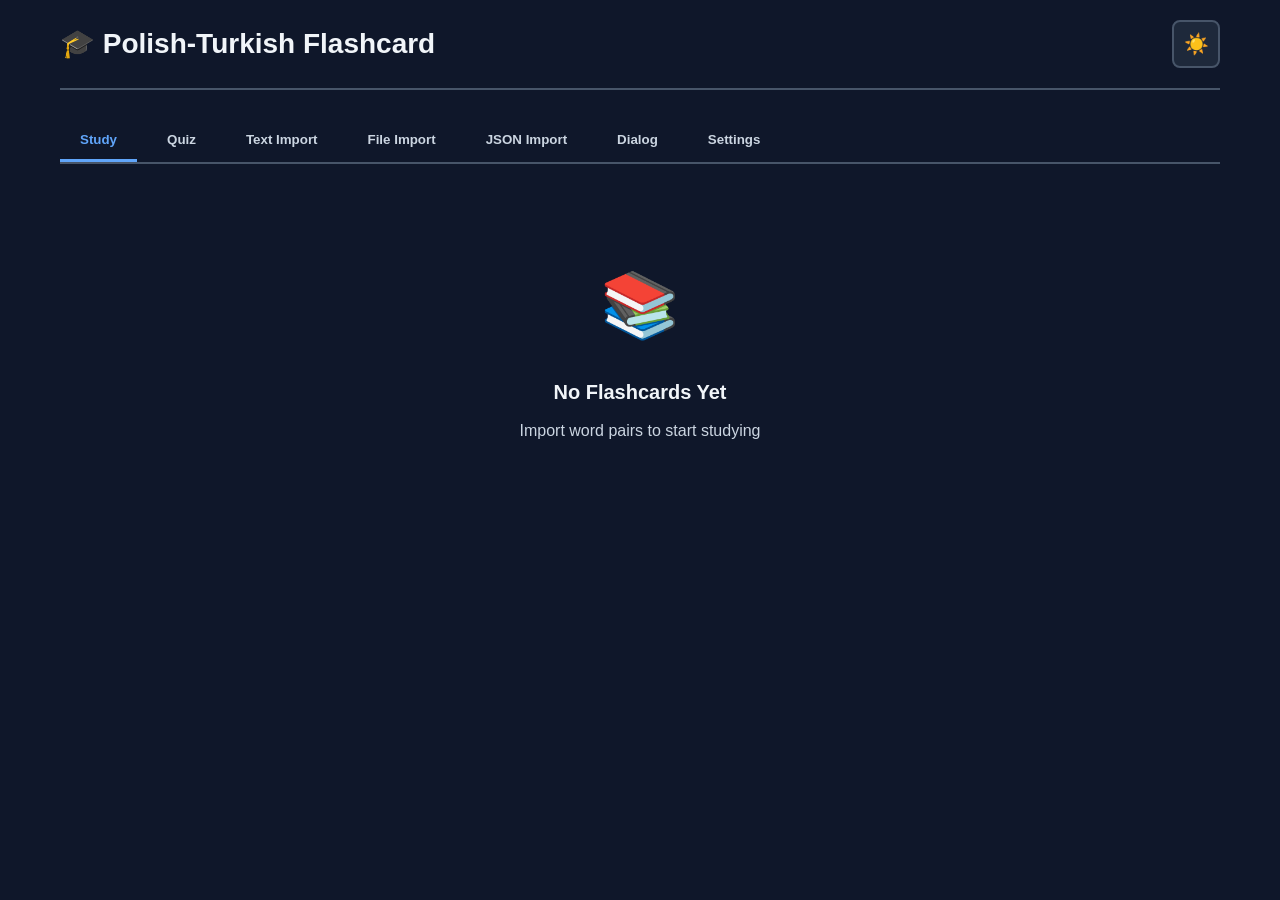
<file: index.html>
<!DOCTYPE html>
<html lang="en">
<head>
    <meta charset="UTF-8">
    <meta name="viewport" content="width=device-width, initial-scale=1.0">
    <title>Polish-Turkish Flashcard Learner</title>
    <link rel="stylesheet" href="styles.css">
</head>
<body>
    <div class="container">
        <header>
            <h1>🎓 Polish-Turkish Flashcard</h1>
            <button class="theme-btn" id="themeBtn" title="Toggle dark mode">🌙</button>
        </header>

        <div class="tabs">
            <button class="tab-btn active" data-tab="study">Study</button>
            <button class="tab-btn" data-tab="quiz">Quiz</button>
            <button class="tab-btn" data-tab="import-text">Text Import</button>
            <button class="tab-btn" data-tab="import-excel">File Import</button>
            <button class="tab-btn" data-tab="import-quiz-json">JSON Import</button>

            <button class="tab-btn" data-tab="dialog">Dialog</button>
            <button class="tab-btn" data-tab="settings">Settings</button>
        </div>

        <!-- STUDY TAB -->
        <div id="study" class="tab-content active">
            <div id="emptyStudy" class="empty-state">
                <div class="empty-state-icon">📚</div>
                <h3>No Flashcards Yet</h3>
                <p>Import word pairs to start studying</p>
            </div>

            <div id="studyContent" style="display: none;">
                <details class="collapsible-section">
                <summary class="collapsible-summary">🔍 Filters</summary>
                <div class="filter-bar flex flex-wrap gap-15 items-center flex-row">
                    <div class="flex gap-8">
                        <label><input type="checkbox" id="chkEasy" checked> Easy</label>
                        <label><input type="checkbox" id="chkMedium" checked> Medium</label>
                        <label><input type="checkbox" id="chkHard" checked> Hard</label>
                        <label><input type="checkbox" id="chkUnmarked" checked> Unmarked</label>
                    </div>
                    <div class="flex gap-8 items-center flex-wrap">
                        <label for="filterDateFromPicker">From:</label>
                        <input type="date" id="filterDateFromPicker" class="p-4 border rounded-4" style="cursor: pointer;">
                        <label for="filterDateToPicker">To:</label>
                        <input type="date" id="filterDateToPicker" class="p-4 border rounded-4" style="cursor: pointer;">
                        <label style="margin:0;"><input type="checkbox" id="filterNoDateOnly"> No date only</label>
                        <label style="margin:0;"><input type="checkbox" id="filterNoGroupOnly"> No group only</label>
                    </div>
                    <div class="flex gap-8 items-center">
                        <label style="margin:0;">Group:</label>
                        <details class="group-multiselect" id="filterGroupDetails">
                            <summary id="filterGroupSummary">-- All --</summary>
                            <div class="group-multiselect-list" id="filterGroupList"></div>
                        </details>
                    </div>
                    <button class="button btn-secondary" onclick="app.resetFilters()">Reset All</button>
                </div>
                </details>

                <details class="collapsible-section" open>
                <summary class="collapsible-summary">🃏 Flashcards</summary>
                <div class="stats">
                    <div>
                        <strong id="cardCounter">Card 0 / 0</strong>
                        <div class="progress-bar">
                            <div class="progress-fill" id="progressFill"></div>
                        </div>
                    </div>
                    <button class="button btn-primary" id="directionBtn">Polish → Turkish</button>
                </div>

                <div class="flashcard" id="flashcard">
                    <div class="card-label" id="cardLabel">Front</div>
                    <div class="card-text" id="cardText">Click to start</div>
                </div>

                <div class="controls">
                    <button class="button btn-danger" onclick="app.markDifficulty('hard')">Hard ❌</button>
                    <button class="button btn-warning" onclick="app.markDifficulty('medium')">Medium ⚠️</button>
                    <button class="button btn-success" onclick="app.markDifficulty('easy')">Easy ✅</button>
                </div>

                <div class="controls">
                    <button class="button btn-secondary" onclick="app.prevCard()">← Previous</button>
                    <button class="button btn-primary" onclick="app.flipCard()">Flip Card</button>
                    <button class="button btn-secondary" onclick="app.nextCard()">Next →</button>
                </div>

                <div class="button-group">
                    <button class="button btn-secondary" onclick="app.shuffle()">🔀 Shuffle</button>
                    <button class="button btn-secondary" onclick="app.resetProgress()">↻ Reset</button>
                    <button class="button btn-warning" id="flashcardMarkBtn" onclick="app.toggleMark(app.filtered[app.index]); app.updateCardDisplay();">🏷️ Mark</button>
                    <button class="button btn-danger" onclick="app.clearAll()">🗑️ Clear</button>
                </div>

                <div class="flex gap-8 items-center mt-8">
                    <label style="font-weight:normal; margin:0;"><input type="checkbox" id="autoSpeak"> Auto-speak on flip</label>
                    <button class="button btn-secondary" id="speakBtn" style="padding:6px 14px; font-size:18px;" title="Speak current word">🔊</button>
                </div>
                </details>

                <!-- LEITNER SUBSECTION -->
                <details class="collapsible-section">
                <summary class="collapsible-summary">📦 Leitner Session</summary>
                <div class="section mt-8" id="leitnerSetup">
                    <h3 class="mb-12">📦 Leitner Session</h3>
                    <p class="text-sm text-light mb-12" id="leitnerDueCount">0 cards due today</p>
                    <div class="flex gap-8 items-center mb-12">
                        <label style="margin:0; font-weight:600;">Direction:</label>
                        <select id="leitnerDirection" class="p-4 border rounded-4" style="width:auto; margin:0;">
                            <option value="pol-tur">Polish → Turkish</option>
                            <option value="tur-pol">Turkish → Polish</option>
                        </select>
                        <label style="margin:0;"><input type="checkbox" id="leitnerRandomize" checked> Randomize</label>
                    </div>
                    <button class="button btn-primary" onclick="app.leitner.startSession()">Start Leitner Session</button>
                </div>
                </details>
            </div>

            <!-- LEITNER SESSION -->
            <div id="leitnerSession" style="display:none;">
                <div class="stats">
                    <div>
                        <strong id="leitnerCardCounter">Card 1 / 0</strong>
                        <div class="progress-bar"><div class="progress-fill" id="leitnerProgressFill"></div></div>
                    </div>
                    <span id="leitnerBoxBadge" class="leitner-box-badge">📦 Box 1</span>
                </div>

                <div class="flashcard" id="leitnerCard">
                    <div class="card-label" id="leitnerCardLabel">Front</div>
                    <div class="card-text" id="leitnerCardText"></div>
                </div>

                <div class="controls">
                    <button class="button btn-primary" id="leitnerFlipBtn" onclick="app.leitner.flip()">Flip Card</button>
                </div>

                <div class="controls" id="leitnerAnswerBtns" style="display:none;">
                    <button class="button btn-success" onclick="app.leitner.answer(true)">✓ Correct</button>
                    <button class="button btn-danger" onclick="app.leitner.answer(false)">✗ Wrong</button>
                </div>

                <div class="button-group">
                    <button class="button btn-warning" id="leitnerMarkBtn" onclick="app.toggleMark(app.leitner._session.cards[app.leitner._session.index]); app.leitner._renderCard();">🏷️ Mark</button>
                    <button class="button btn-secondary" onclick="app.leitner.endSession()">End Session</button>
                </div>
            </div>

            <!-- LEITNER SESSION COMPLETE -->
            <div id="leitnerComplete" style="display:none;" class="section">
                <h2>Session Complete! 🎉</h2>
                <p class="mt-8">✓ <span id="leitnerMovedUp">0</span> cards moved up a box</p>
                <p class="mt-8">✗ <span id="leitnerMovedDown">0</span> cards back to Box 1</p>
                <div class="button-group mt-20">
                    <button class="button btn-primary" onclick="app.leitner.startSession()">Study Again</button>
                    <button class="button btn-secondary" onclick="app.leitner.backToDeck()">Back to Deck</button>
                </div>
            </div>
        </div>
        
        <!-- DIALOG TAB -->
        <div id="dialog" class="tab-content">
            <div id="dialogEmpty" class="empty-state">
                <div class="empty-state-icon">💬</div>
                <h3>No Dialogs Yet</h3>
                <p>Import a file with dialog lines to start</p>
            </div>
            <div id="dialogContent" style="display:none;">
                <div class="section">
                    <h2>💬 Dialog Practice</h2>
                    <div class="flex flex-wrap gap-15 items-center mb-12" style="position:relative;">
                        <div class="flex gap-8 items-center flex-wrap">
                            <label style="margin:0;">Date:</label>
                            <input type="date" id="dialogDatePicker" class="p-4 border rounded-4" style="cursor:pointer;">
                            <span id="dialogDateHint" class="dialog-hint"></span>
                        </div>
                        <div class="flex gap-8 items-center flex-wrap">
                            <label style="margin:0;">Topic:</label>
                            <select id="dialogTopicSelect" class="p-4 border rounded-4" style="width:auto;margin:0;"></select>
                            <button id="dialogTopicDatesBtn" class="dialog-dates-badge" style="display:none;" onclick="app.dialog.toggleDatesPopup()"></button>
                        </div>
                        <div id="dialogDatesPopup" class="dialog-dates-popup" style="display:none;">
                            <div class="dialog-dates-popup-header"><span>Available Dates</span><button onclick="app.dialog.toggleDatesPopup()" class="dialog-dates-close">✕</button></div>
                            <div id="dialogDatesGrid" class="dialog-dates-grid"></div>
                        </div>
                        <div class="flex gap-8 items-center">
                            <label style="margin:0;">Direction:</label>
                            <select id="dialogDirection" class="p-4 border rounded-4" style="width:auto;margin:0;" onchange="app.dialog._lines.length && app.dialog._render()">
                                <option value="pol-tur">Polish → Turkish</option>
                                <option value="tur-pol">Turkish → Polish</option>
                            </select>
                        </div>
                        <label style="margin:0;"><input type="checkbox" id="dialogRandomize"> Randomize</label>
                        <button class="button btn-primary" onclick="app.dialog.load()">Load Dialog</button>
                    </div>
                </div>

                <div id="dialogPlayer" style="display:none;">
                    <div class="stats">
                        <div>
                            <strong id="dialogLineCounter">Line 1 / 0</strong>
                            <div class="progress-bar"><div class="progress-fill" id="dialogProgressFill"></div></div>
                        </div>
                    </div>

                    <div id="dialogLines" class="dialog-lines" style="margin-bottom: 80px;"></div>

                    <div class="dialog-sticky-controls">
                        <div class="controls" style="margin-bottom:8px;">
                            <button class="button btn-secondary" onclick="app.dialog.prev()">← Prev</button>
                            <button class="button btn-primary" id="dialogRevealBtn" onclick="app.dialog.reveal()">Reveal</button>
                            <button class="button btn-secondary" onclick="app.dialog.next()">Next →</button>
                        </div>
                        <div class="controls">
                            <button class="button btn-secondary" onclick="app.dialog.showAll()">👁 Show All</button>
                            <button class="button btn-secondary" onclick="app.dialog.reset()">↻ Reset</button>
                        </div>
                        <div class="text-sm text-light" style="text-align:center; margin-top:6px;">
                            <kbd>Space</kbd> Reveal &nbsp;·&nbsp; <kbd>→</kbd> Next &nbsp;·&nbsp; <kbd>←</kbd> Prev
                        </div>
                    </div>
                </div>
            </div>
        </div>

        <!-- QUIZ TAB -->
        <div id="quiz" class="tab-content">
            
            <div id="quizContent" style="display: none;">
                <!-- Empty State Message (shown when no cards) -->
                <div id="emptyQuizMessage" class="empty-state" style="display: none;">
                    <div class="empty-state-icon">🎯</div>
                    <h3>No Flashcards for Quiz</h3>
                    <p>Import word pairs to start quizzing, or use the helper below to test an external quiz</p>
                </div>

                <!-- Quiz Setup Section -->
                <div id="quizSetup" class="section">
                    <h2>Quiz Setup</h2>
                    <div class="flex flex-wrap gap-16 mb-15">
                        <div>
                            <label>Quiz Type:</label>
                            <select id="quizType" class="p-4 border rounded-4">
                                <option value="multiple-choice">Multiple Choice</option>
                                <option value="fill-blank" disabled>Fill in the Blank (Coming Soon)</option>
                                <option value="true-false">True/False</option>
                            </select>
                        </div>
                        
                        <div>
                            <label>Direction:</label>
                            <select id="quizDirection" class="p-4 border rounded-4">
                                <option value="pol-tur">Polish → Turkish</option>
                                <option value="tur-pol">Turkish → Polish</option>
                            </select>
                        </div>
                        
                        <div>
                            <label>Number of Questions:</label>
                            <input type="number" id="quizLength" class="p-4 border rounded-4" value="10000" min="1" style="width:70px;">
                        </div>
                        <div class="flex gap-8 items-center">
                            <label><input type="checkbox" id="quizRandomize" checked> Randomize Questions</label>
                        </div>
                    </div>
                    
                    <div class="filter-bar flex flex-wrap gap-15 items-center flex-row mb-15">
                        <div class="flex gap-8">
                            <label><input type="checkbox" id="quizChkEasy" checked> Easy</label>
                            <label><input type="checkbox" id="quizChkMedium" checked> Medium</label>
                            <label><input type="checkbox" id="quizChkHard" checked> Hard</label>
                            <label><input type="checkbox" id="quizChkUnmarked" checked> Unmarked</label>
                        </div>
                        <div class="flex gap-8 items-center">
                            <label style="margin:0;">Group:</label>
                            <details class="group-multiselect" id="quizFilterGroupDetails">
                                <summary id="quizFilterGroupSummary">-- All --</summary>
                                <div class="group-multiselect-list" id="quizFilterGroupList"></div>
                            </details>
                        </div>
                        <div class="flex gap-8 items-center flex-wrap">
                            <label for="quizFilterDateFromPicker">From:</label>
                            <input type="date" id="quizFilterDateFromPicker" class="p-4 border rounded-4" style="cursor: pointer;">
                            <label for="quizFilterDateToPicker">To:</label>
                            <input type="date" id="quizFilterDateToPicker" class="p-4 border rounded-4" style="cursor: pointer;">
                            <label style="margin:0;"><input type="checkbox" id="quizFilterNoDateOnly"> No date only</label>
                            <label style="margin:0;"><input type="checkbox" id="quizFilterNoGroupOnly"> No group only</label>
                        </div>
                    </div>
                    
                    <!-- Exclude Words -->
                    <details class="collapsible-section">
                        <summary class="collapsible-summary">🚫 Exclude Words</summary>
                        <div class="mt-10">
                            <p class="text-sm mb-8">Paste pipe-separated words (<code>word1|word2</code>) or a JSON file from a previous quiz run. Matched cards will be skipped.</p>
                            <textarea id="excludeTextInput" class="w-full p-10 border rounded-6 font-mono text-xs" style="min-height:70px;" placeholder="word1|word2|word3  or paste JSON array"></textarea>
                            <div class="flex gap-8 items-center mt-8 flex-wrap">
                                <button class="button btn-secondary" id="excludeApplyBtn">Apply Text</button>
                                <button class="button btn-secondary" id="excludeFileBtn">📂 Load JSON Files</button>
                                <input type="file" id="excludeFileInput" accept=".json" multiple style="display:none;">
                                <button class="button btn-danger" id="excludeClearBtn">Clear Exclusions</button>
                                <span id="excludeStatus" style="font-size:13px; color:var(--danger); font-weight:600;"></span>
                            </div>
                            <p class="text-sm mt-8" style="color:var(--text-light);">JSON file format: <code>[{"question":"..."}]</code> — only the <code>question</code> field is used; all other fields are ignored.</p>
                        </div>
                    </details>

                    <div class="button-group">
                        <button class="button btn-primary" id="startQuizBtn">Start Quiz</button>
                    </div>
                    
                    <!-- JSON to Base64 Helper -->
                    <div class="mt-20 pt-20 border-top">
                        <h3 class="mb-15">📋 External Quiz Helper</h3>
                        <p class="mb-10"><strong>Create a quiz to share via URL:</strong></p>
                        <p class="text-sm mb-15">JSON format: <code class="bg-bg p-4 rounded-3 text-xs">[{"question":"...","options":["A","B","C","D"],"correctIndex":0}]</code> <button class="button btn-secondary" style="font-size:11px;padding:2px 8px;" onclick="quiz.copyExampleJson()">Copy Example</button></p>
                        
                        <label class="block mb-8"><strong>Your JSON:</strong></label>
                        <textarea id="jsonQuizInput" placeholder='[{"question":"What is the capital of France?","options":["London","Berlin","Paris","Madrid"],"correctIndex":2}]' class="w-full min-height-120 p-10 border rounded-6 font-mono text-xs"></textarea>
                        
                        <div class="button-group mt-12">
                            <button class="button btn-primary" onclick="quiz.generateBase64()">Generate Base64</button>
                            <button class="button btn-secondary" onclick="document.getElementById('jsonQuizInput').value=''">Clear</button>
                        </div>
                        
                        <div id="base64Result" style="display: none;" class="mt-15 p-12 bg-success-light rounded-6 border">
                            <p class="mb-8"><strong>Your Base64 URL:</strong></p>
                            <input type="text" id="base64Output" readonly class="w-full p-10 border rounded-4 font-mono text-xs mb-8">
                            <button class="button btn-secondary w-full" onclick="quiz.copyBase64Url()">Copy to Clipboard</button>
                        </div>
                        
                        <div id="base64Error" style="display: none;" class="mt-15 p-12 bg-danger-light rounded-6 border text-danger"></div>
                    </div>
                </div>
                
                <!-- Quiz Question Section -->
                <div id="quizQuestion" class="section" style="display: none;">
                    <div class="stats">
                        <div>
                            <strong id="quizProgress">Question 0 / 0</strong>
                            <div class="progress-bar">
                                <div class="progress-fill" id="quizProgressFill"></div>
                            </div>
                        </div>
                        <div>
                            <strong>Score: <span id="quizScore">0</span></strong>
                        </div>
                    </div>
                    
                    <div class="quiz-question-container">
                        <h3 id="quizQuestionText" class="quiz-question-text">Question text goes here</h3>
                        <div id="quizTrueFalsePair" style="display:none; font-size:1.3em; font-weight:600; text-align:center; margin: 16px 0; padding: 16px; background: var(--surface); border-radius: 8px; border: 2px solid var(--border);"></div>
                        
                        <div id="quizOptions" class="quiz-options">
                            <!-- Options will be inserted here by JavaScript -->
                        </div>
                    </div>
                    
                    <div id="quizFeedback" class="quiz-feedback" style="display: none;">
                        <!-- Feedback will be shown here -->
                    </div>
                    <div class="button-group">
                        <button class="button btn-secondary" id="resetQuizBtn">Reset Quiz</button>
                        <button class="button btn-danger" id="endQuizEarlyBtn">End Quiz</button>
                        <button class="button btn-secondary" id="prevQuestionBtn" style="display: none;">← Prev</button>
                        <button class="button btn-warning" id="quizMarkBtn" style="display:none;">🏷️ Mark</button>
                        <button class="button btn-warning" id="saveForLaterBtn">🔖 Save for Later</button>
                        <button class="button btn-primary" id="nextQuestionBtn" style="display: none;">Next →</button>
                    </div>
                </div>
                
                <!-- Quiz Results Section -->
                <div id="quizResults" class="section" style="display: none;">
                    <h2>Quiz Results</h2>
                    
                    <div class="quiz-results-summary">
                        <div class="quiz-results-score">
                            <div class="quiz-score-circle">
                                <span id="finalScore">0%</span>
                            </div>
                            <p>Your Score</p>
                        </div>
                        
                        <div class="quiz-results-stats">
                            <p><strong>Correct:</strong> <span id="correctAnswers">0</span></p>
                            <p><strong>Incorrect:</strong> <span id="incorrectAnswers">0</span></p>
                            <p><strong>Total Questions:</strong> <span id="totalQuestions">0</span></p>
                        </div>
                    </div>
                    
                    <h3 class="mt-20 mb-12">Missed Questions</h3>
                    <div id="missedQuestions" class="quiz-missed-questions">
                        <!-- Missed questions will be listed here -->
                    </div>
                    
                    <h3 class="mt-20 mb-12">Saved for Later</h3>
                    <div id="savedForLaterList" class="quiz-missed-questions">
                        <p>No saved questions.</p>
                    </div>

                    <div class="button-group mt-20">
                        <button class="button btn-primary" id="retryQuizBtn">Try Again</button>
                        <button class="button btn-warning" id="requizMissedBtn" style="display: none;">🔁 Re-quiz Missed</button>
                        <button class="button btn-success" id="requizSavedBtn" style="display: none;">🔖 Re-quiz Saved</button>
                        <button class="button btn-secondary" id="exportMissedBtn" style="display: none;">📤 Export Missed</button>
                        <button class="button btn-secondary" id="exportSavedBtn" style="display: none;">📤 Export Saved</button>
                        <button class="button btn-secondary" id="newQuizBtn">New Quiz</button>
                    </div>
                </div>
            </div>
        </div>

        <!-- TEXT IMPORT TAB -->
        <div id="import-text" class="tab-content">
            <div class="section">
                <h2>Import from Text</h2>
                <p>Enter tab-separated columns (one pair per line): <strong>POL</strong>, <strong>TUR</strong>, Date (optional), GROUP (optional), IGNORE (optional)</p>
                <p>To skip a line: put <code>OK</code> or <code>YES</code> in the IGNORE column. Multiple groups separated by <code>|</code>.</p>
                <div class="code-block">
Cześć	Merhaba<br>
Dziękuję	Teşekkür ederim	02-04-2026	Courtesy<br>
Proszę	Lütfen			OK<br>
Dobry	İyi	03-04-2026	Greeting|Basic
                </div>
                <textarea id="textInput" placeholder="Polish word&#9;Turkish word"></textarea>
                <div class="button-group">
                    <button class="button btn-primary" onclick="app.importText()">Import</button>
                    <button class="button btn-secondary" onclick="document.getElementById('textInput').value=''">Clear</button>
                </div>
                <div id="textMsg"></div>
            </div>
        </div>

        <!-- JSON IMPORT TAB -->
        <div id="import-quiz-json" class="tab-content">
            <div class="section">
                <h2>Import from JSON File</h2>
                <p>Upload a quiz JSON file (e.g. <code>april-2026-001.json</code>). Words are extracted and loaded as flashcard pairs — ready for flashcard mode, Leitner sessions, and quizzes.</p>
                <p>Each item's <strong>question</strong> becomes the front side, <strong>correct answer</strong> becomes the back side.</p>
                <div class="flex gap-15 items-center mb-15">
                    <label class="file-label" for="quizJsonFile">Choose Files</label>
                    <input type="file" id="quizJsonFile" accept=".json" multiple onchange="app.previewQuizFiles()">
                    <select id="quizJsonMode" class="p-4 border rounded-4">
                        <option value="replace">Replace existing cards</option>
                        <option value="add">Add to existing cards</option>
                    </select>
                </div>
                <div id="quizJsonPreview" style="display:none;" class="mb-12 text-sm"></div>
                <div class="button-group">
                    <button class="button btn-primary" onclick="app.importQuizJSON()">Import</button>
                </div>
                <div id="quizJsonMsg"></div>
            </div>
        </div>

        <!-- CSV/TSV IMPORT TAB -->
        <div id="import-excel" class="tab-content">
            <div class="section">
                <h2>Import from CSV/TSV File</h2>
                <p>Upload a CSV or TSV file with columns: POL, TUR, Date (optional), GROUP (optional), IGNORE (optional)</p>
                <p>To skip a line: Put value OK in the IGNORE column.</p>

                <div class="flex gap-15 items-center mb-15">
                    <div class="flex gap-8 items-center">
                        <label><strong>Format:</strong></label>
                        <select id="csvDelimiter" class="p-4 border rounded-4">
                            <option value=",">CSV (comma)</option>
                            <option value="	">TSV (tab)</option>
                            <option value=";">Semicolon</option>
                        </select>
                    </div>
                </div>

                <div class="mb-12">
                    <label class="file-label" for="excelFile">Choose File</label>
                    <input type="file" id="excelFile" accept=".csv,.tsv,.txt">
                    <span class="file-name" id="fileName">No file selected</span>
                </div>

                <div class="mb-15">
                    <details class="p-10 bg-surface rounded-8 border-left-primary cursor-pointer">
                        <summary class="font-semibold">📋 Example Formats</summary>
                        <div class="mt-10 text-sm font-mono">
                            <p class="font-semibold my-8">CSV (comma-separated):</p>
                            <div class="bg-bg p-8 rounded-4 overflow-x-auto whitespace-pre">
POL,TUR,Date,GROUP
Cześć,Merhaba,01-04-2026,Greeting
Dziękuję,Teşekkür ederim,02-04-2026,Courtesy
                            </div>
                            <p class="font-semibold mt-12 mb-8">TSV (tab-separated):</p>
                            <div class="bg-bg p-8 rounded-4 overflow-x-auto whitespace-pre">
POL	TUR	Date	GROUP
Cześć	Merhaba	01-04-2026	Greeting
Dziękuję	Teşekkür ederim	02-04-2026	Courtesy
                            </div>
                        </div>
                    </details>
                </div>

                <div class="button-group">
                    <button class="button btn-primary" onclick="app.importExcel()">Import File</button>
                    <button class="button btn-secondary" onclick="app.clearExcelInput()">Clear</button>
                </div>
                <div id="excelMsg"></div>
            </div>
        </div>

        <!-- SETTINGS TAB -->
        <div id="settings" class="tab-content">
            <div class="section">
                <h2>Settings & Info</h2>
                <p><strong>Total Words:</strong> <span id="totalCount">0</span></p>
                <p><strong>Theme:</strong> <span id="themeStatus">Light</span></p>
                <div class="mt-20">
                    <p><strong>Export Data:</strong></p>
                    <div class="button-group">
                        <button class="button btn-secondary" onclick="app.exportJSON()">Export JSON</button>
                        <button class="button btn-secondary" onclick="app.exportCSV()">Export CSV</button>
                    </div>
                </div>
            </div>
            <div class="section">
                <h2>🔖 Marked Words</h2>
                <p class="mb-12 text-sm"><strong><span id="markedCount">0</span></strong> words marked</p>
                <div id="markedList" class="mb-12" style="max-height:200px; overflow-y:auto;"></div>
                <div class="button-group">
                    <button class="button btn-secondary" onclick="app.exportMarked()">📤 Export Marked</button>
                    <button class="button btn-danger" onclick="app.clearMarked()">🗑️ Clear Marked</button>
                </div>
            </div>
            <div class="section">
                <h2>📦 Leitner Progress</h2>
                <p class="mb-12">Session <strong>#<span id="leitnerSessionNum">0</span></strong></p>
                <div id="leitnerBoxStats" class="mb-12 text-sm"></div>
                <div class="button-group">
                    <button class="button btn-danger" onclick="app.leitner.resetProgress()">Reset Progress</button>
                </div>
            </div>
        </div>
    </div>

    <!-- Reference to the external JavaScript and CSS files -->
    <script src="quiz.js"></script>
    <script src="app.js"></script>
 
</body>
</html>
</file>
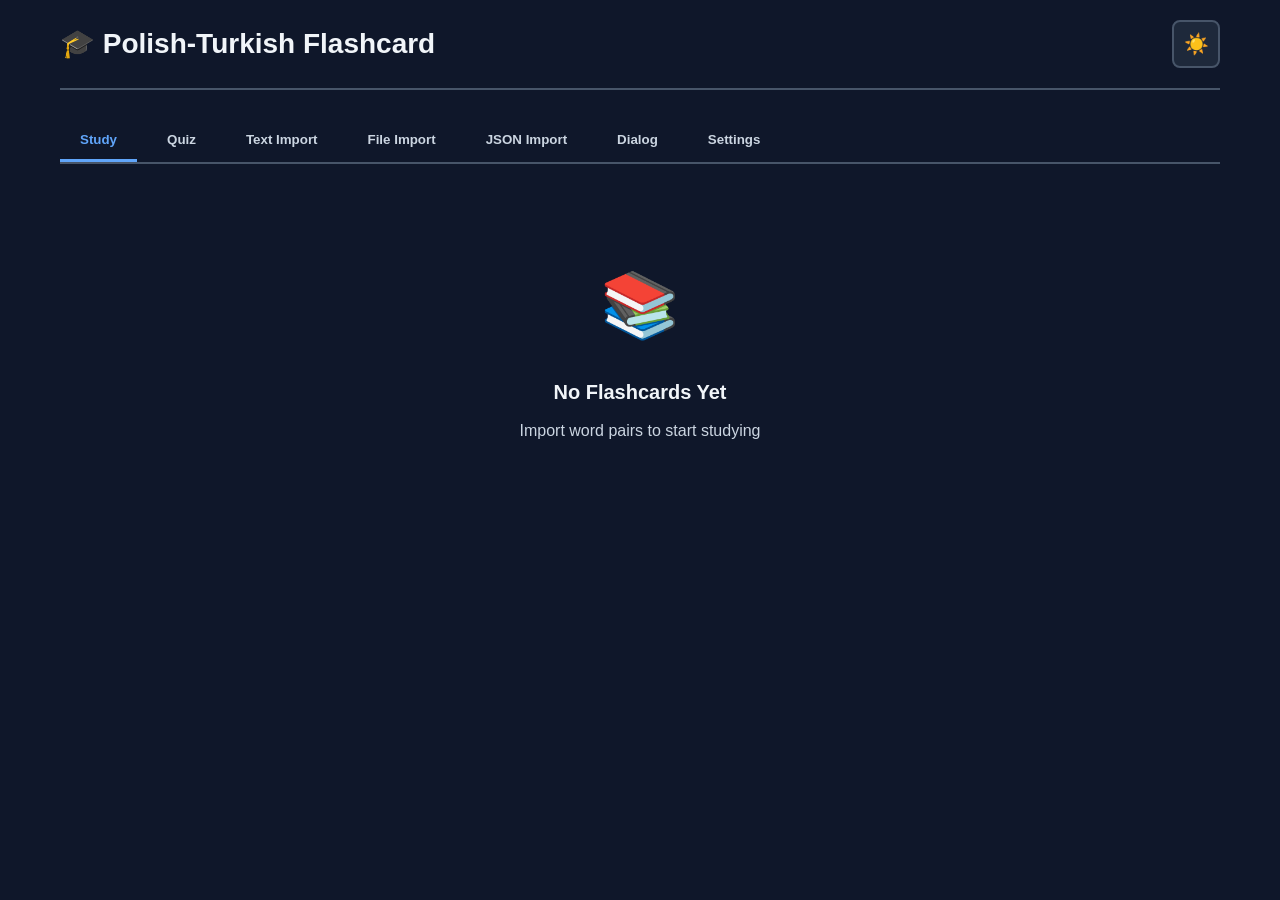
<file: fc/index.html>
<!DOCTYPE html>
<html lang="en">
<head>
    <meta charset="UTF-8">
    <meta name="viewport" content="width=device-width, initial-scale=1.0">
    <title>Polish-Turkish Flashcard Learner</title>
    <link rel="stylesheet" href="styles.css">
    <link rel="manifest" href="manifest.webmanifest">
    <link rel="apple-touch-icon" href="icons/icon-180.png">
    <meta name="apple-mobile-web-app-capable" content="yes">
    <meta name="mobile-web-app-capable" content="yes">
    <meta name="apple-mobile-web-app-title" content="Flashcards">
    <script src="pwa.js"></script>
</head>
<body>
    <div class="container">
        <header>
            <h1>🎓 Polish-Turkish Flashcard</h1>
            <button class="theme-btn" id="themeBtn" title="Toggle dark mode">🌙</button>
        </header>

        <div class="tabs">
            <button class="tab-btn active" data-tab="study">Study</button>
            <button class="tab-btn" data-tab="quiz">Quiz</button>
            <button class="tab-btn" data-tab="import-text">Text Import</button>
            <button class="tab-btn" data-tab="import-excel">File Import</button>
            <button class="tab-btn" data-tab="import-quiz-json">JSON Import</button>

            <button class="tab-btn" data-tab="dialog">Dialog</button>
            <button class="tab-btn" data-tab="settings">Settings</button>
        </div>

        <!-- STUDY TAB -->
        <div id="study" class="tab-content active">
            <div id="emptyStudy" class="empty-state">
                <div class="empty-state-icon">📚</div>
                <h3>No Flashcards Yet</h3>
                <p>Import word pairs to start studying</p>
            </div>

            <div id="studyContent" style="display: none;">
                <details class="collapsible-section">
                <summary class="collapsible-summary">🔍 Filters</summary>
                <div class="filter-bar flex flex-wrap gap-15 items-center flex-row">
                    <div class="flex gap-8">
                        <label><input type="checkbox" id="chkEasy" checked> Easy</label>
                        <label><input type="checkbox" id="chkMedium" checked> Medium</label>
                        <label><input type="checkbox" id="chkHard" checked> Hard</label>
                        <label><input type="checkbox" id="chkUnmarked" checked> Unmarked</label>
                    </div>
                    <div class="flex gap-8 items-center flex-wrap">
                        <label for="filterDateFromPicker">From:</label>
                        <input type="date" id="filterDateFromPicker" class="p-4 border rounded-4" style="cursor: pointer;">
                        <label for="filterDateToPicker">To:</label>
                        <input type="date" id="filterDateToPicker" class="p-4 border rounded-4" style="cursor: pointer;">
                        <label style="margin:0;"><input type="checkbox" id="filterNoDateOnly"> No date only</label>
                        <label style="margin:0;"><input type="checkbox" id="filterNoGroupOnly"> No group only</label>
                    </div>
                    <div class="flex gap-8 items-center">
                        <label style="margin:0;">Group:</label>
                        <details class="group-multiselect" id="filterGroupDetails">
                            <summary id="filterGroupSummary">-- All --</summary>
                            <div class="group-multiselect-list" id="filterGroupList"></div>
                        </details>
                    </div>
                    <button class="button btn-secondary" onclick="app.resetFilters()">Reset All</button>
                </div>
                </details>

                <details class="collapsible-section" open>
                <summary class="collapsible-summary">🃏 Flashcards</summary>
                <div class="stats">
                    <div>
                        <strong id="cardCounter">Card 0 / 0</strong>
                        <div class="progress-bar">
                            <div class="progress-fill" id="progressFill"></div>
                        </div>
                    </div>
                    <button class="button btn-primary" id="directionBtn">Polish → Turkish</button>
                </div>

                <div class="flashcard" id="flashcard">
                    <div class="card-label" id="cardLabel">Front</div>
                    <div class="card-text" id="cardText">Click to start</div>
                </div>

                <div class="controls">
                    <button class="button btn-danger" onclick="app.markDifficulty('hard')">Hard ❌</button>
                    <button class="button btn-warning" onclick="app.markDifficulty('medium')">Medium ⚠️</button>
                    <button class="button btn-success" onclick="app.markDifficulty('easy')">Easy ✅</button>
                </div>

                <div class="controls">
                    <button class="button btn-secondary" onclick="app.prevCard()">← Previous</button>
                    <button class="button btn-primary" onclick="app.flipCard()">Flip Card</button>
                    <button class="button btn-secondary" onclick="app.nextCard()">Next →</button>
                </div>

                <div class="button-group">
                    <button class="button btn-secondary" onclick="app.shuffle()">🔀 Shuffle</button>
                    <button class="button btn-secondary" onclick="app.resetProgress()">↻ Reset</button>
                    <button class="button btn-warning" id="flashcardMarkBtn" onclick="app.toggleMark(app.filtered[app.index]); app.updateCardDisplay();">🏷️ Mark</button>
                    <button class="button btn-danger" onclick="app.clearAll()">🗑️ Clear</button>
                </div>

                <div class="flex gap-8 items-center mt-8">
                    <label style="font-weight:normal; margin:0;"><input type="checkbox" id="autoSpeak"> Auto-speak on flip</label>
                    <button class="button btn-secondary" id="speakBtn" style="padding:6px 14px; font-size:18px;" title="Speak current word">🔊</button>
                </div>
                </details>

                <!-- LEITNER SUBSECTION -->
                <details class="collapsible-section">
                <summary class="collapsible-summary">📦 Leitner Session</summary>
                <div class="section mt-8" id="leitnerSetup">
                    <h3 class="mb-12">📦 Leitner Session</h3>
                    <p class="text-sm text-light mb-12" id="leitnerDueCount">0 cards due today</p>
                    <div class="flex gap-8 items-center mb-12">
                        <label style="margin:0; font-weight:600;">Direction:</label>
                        <select id="leitnerDirection" class="p-4 border rounded-4" style="width:auto; margin:0;">
                            <option value="pol-tur">Polish → Turkish</option>
                            <option value="tur-pol">Turkish → Polish</option>
                        </select>
                        <label style="margin:0;"><input type="checkbox" id="leitnerRandomize" checked> Randomize</label>
                    </div>
                    <button class="button btn-primary" onclick="app.leitner.startSession()">Start Leitner Session</button>
                </div>
                </details>
            </div>

            <!-- LEITNER SESSION -->
            <div id="leitnerSession" style="display:none;">
                <div class="stats">
                    <div>
                        <strong id="leitnerCardCounter">Card 1 / 0</strong>
                        <div class="progress-bar"><div class="progress-fill" id="leitnerProgressFill"></div></div>
                    </div>
                    <span id="leitnerBoxBadge" class="leitner-box-badge">📦 Box 1</span>
                </div>

                <div class="flashcard" id="leitnerCard">
                    <div class="card-label" id="leitnerCardLabel">Front</div>
                    <div class="card-text" id="leitnerCardText"></div>
                </div>

                <div class="controls">
                    <button class="button btn-primary" id="leitnerFlipBtn" onclick="app.leitner.flip()">Flip Card</button>
                </div>

                <div class="controls" id="leitnerAnswerBtns" style="display:none;">
                    <button class="button btn-success" onclick="app.leitner.answer(true)">✓ Correct</button>
                    <button class="button btn-danger" onclick="app.leitner.answer(false)">✗ Wrong</button>
                </div>

                <div class="button-group">
                    <button class="button btn-warning" id="leitnerMarkBtn" onclick="app.toggleMark(app.leitner._session.cards[app.leitner._session.index]); app.leitner._renderCard();">🏷️ Mark</button>
                    <button class="button btn-secondary" onclick="app.leitner.endSession()">End Session</button>
                </div>
            </div>

            <!-- LEITNER SESSION COMPLETE -->
            <div id="leitnerComplete" style="display:none;" class="section">
                <h2>Session Complete! 🎉</h2>
                <p class="mt-8">✓ <span id="leitnerMovedUp">0</span> cards moved up a box</p>
                <p class="mt-8">✗ <span id="leitnerMovedDown">0</span> cards back to Box 1</p>
                <div class="button-group mt-20">
                    <button class="button btn-primary" onclick="app.leitner.startSession()">Study Again</button>
                    <button class="button btn-secondary" onclick="app.leitner.backToDeck()">Back to Deck</button>
                </div>
            </div>
        </div>
        
        <!-- DIALOG TAB -->
        <div id="dialog" class="tab-content">
            <div id="dialogEmpty" class="empty-state">
                <div class="empty-state-icon">💬</div>
                <h3>No Dialogs Yet</h3>
                <p>Import a file with dialog lines to start</p>
            </div>
            <div id="dialogContent" style="display:none;">
                <div class="section">
                    <h2>💬 Dialog Practice</h2>
                    <div class="flex flex-wrap gap-15 items-center mb-12" style="position:relative;">
                        <div class="flex gap-8 items-center flex-wrap">
                            <label style="margin:0;">Date:</label>
                            <input type="date" id="dialogDatePicker" class="p-4 border rounded-4" style="cursor:pointer;">
                            <span id="dialogDateHint" class="dialog-hint"></span>
                        </div>
                        <div class="flex gap-8 items-center flex-wrap">
                            <label style="margin:0;">Topic:</label>
                            <select id="dialogTopicSelect" class="p-4 border rounded-4" style="width:auto;margin:0;"></select>
                            <button id="dialogTopicDatesBtn" class="dialog-dates-badge" style="display:none;" onclick="app.dialog.toggleDatesPopup()"></button>
                        </div>
                        <div id="dialogDatesPopup" class="dialog-dates-popup" style="display:none;">
                            <div class="dialog-dates-popup-header"><span>Available Dates</span><button onclick="app.dialog.toggleDatesPopup()" class="dialog-dates-close">✕</button></div>
                            <div id="dialogDatesGrid" class="dialog-dates-grid"></div>
                        </div>
                        <div class="flex gap-8 items-center">
                            <label style="margin:0;">Direction:</label>
                            <select id="dialogDirection" class="p-4 border rounded-4" style="width:auto;margin:0;" onchange="app.dialog._lines.length && app.dialog._render()">
                                <option value="pol-tur">Polish → Turkish</option>
                                <option value="tur-pol">Turkish → Polish</option>
                            </select>
                        </div>
                        <label style="margin:0;"><input type="checkbox" id="dialogRandomize"> Randomize</label>
                        <button class="button btn-primary" onclick="app.dialog.load()">Load Dialog</button>
                    </div>
                </div>

                <div id="dialogPlayer" style="display:none;">
                    <div class="stats">
                        <div>
                            <strong id="dialogLineCounter">Line 1 / 0</strong>
                            <div class="progress-bar"><div class="progress-fill" id="dialogProgressFill"></div></div>
                        </div>
                    </div>

                    <div id="dialogLines" class="dialog-lines" style="margin-bottom: 80px;"></div>

                    <div class="dialog-sticky-controls">
                        <div class="controls" style="margin-bottom:8px;">
                            <button class="button btn-secondary" onclick="app.dialog.prev()">← Prev</button>
                            <button class="button btn-primary" id="dialogRevealBtn" onclick="app.dialog.reveal()">Reveal</button>
                            <button class="button btn-secondary" onclick="app.dialog.next()">Next →</button>
                        </div>
                        <div class="controls">
                            <button class="button btn-secondary" onclick="app.dialog.showAll()">👁 Show All</button>
                            <button class="button btn-secondary" onclick="app.dialog.reset()">↻ Reset</button>
                        </div>
                        <div class="text-sm text-light" style="text-align:center; margin-top:6px;">
                            <kbd>Space</kbd> Reveal &nbsp;·&nbsp; <kbd>→</kbd> Next &nbsp;·&nbsp; <kbd>←</kbd> Prev
                        </div>
                    </div>
                </div>
            </div>
        </div>

        <!-- QUIZ TAB -->
        <div id="quiz" class="tab-content">
            
            <div id="quizContent" style="display: none;">
                <!-- Empty State Message (shown when no cards) -->
                <div id="emptyQuizMessage" class="empty-state" style="display: none;">
                    <div class="empty-state-icon">🎯</div>
                    <h3>No Flashcards for Quiz</h3>
                    <p>Import word pairs to start quizzing, or use the helper below to test an external quiz</p>
                </div>

                <!-- Quiz Setup Section -->
                <div id="quizSetup" class="section">
                    <h2>Quiz Setup</h2>
                    <div class="flex flex-wrap gap-16 mb-15">
                        <div>
                            <label>Quiz Type:</label>
                            <select id="quizType" class="p-4 border rounded-4">
                                <option value="multiple-choice">Multiple Choice</option>
                                <option value="fill-blank" disabled>Fill in the Blank (Coming Soon)</option>
                                <option value="true-false">True/False</option>
                            </select>
                        </div>
                        
                        <div>
                            <label>Direction:</label>
                            <select id="quizDirection" class="p-4 border rounded-4">
                                <option value="pol-tur">Polish → Turkish</option>
                                <option value="tur-pol">Turkish → Polish</option>
                            </select>
                        </div>
                        
                        <div>
                            <label>Number of Questions:</label>
                            <input type="number" id="quizLength" class="p-4 border rounded-4" value="10000" min="1" style="width:70px;">
                        </div>
                        <div class="flex gap-8 items-center">
                            <label><input type="checkbox" id="quizRandomize" checked> Randomize Questions</label>
                        </div>
                    </div>
                    
                    <div class="filter-bar flex flex-wrap gap-15 items-center flex-row mb-15">
                        <div class="flex gap-8">
                            <label><input type="checkbox" id="quizChkEasy" checked> Easy</label>
                            <label><input type="checkbox" id="quizChkMedium" checked> Medium</label>
                            <label><input type="checkbox" id="quizChkHard" checked> Hard</label>
                            <label><input type="checkbox" id="quizChkUnmarked" checked> Unmarked</label>
                        </div>
                        <div class="flex gap-8 items-center">
                            <label style="margin:0;">Group:</label>
                            <details class="group-multiselect" id="quizFilterGroupDetails">
                                <summary id="quizFilterGroupSummary">-- All --</summary>
                                <div class="group-multiselect-list" id="quizFilterGroupList"></div>
                            </details>
                        </div>
                        <div class="flex gap-8 items-center flex-wrap">
                            <label for="quizFilterDateFromPicker">From:</label>
                            <input type="date" id="quizFilterDateFromPicker" class="p-4 border rounded-4" style="cursor: pointer;">
                            <label for="quizFilterDateToPicker">To:</label>
                            <input type="date" id="quizFilterDateToPicker" class="p-4 border rounded-4" style="cursor: pointer;">
                            <label style="margin:0;"><input type="checkbox" id="quizFilterNoDateOnly"> No date only</label>
                            <label style="margin:0;"><input type="checkbox" id="quizFilterNoGroupOnly"> No group only</label>
                        </div>
                    </div>
                    
                    <!-- Exclude Words -->
                    <details class="collapsible-section">
                        <summary class="collapsible-summary">🚫 Exclude Words</summary>
                        <div class="mt-10">
                            <p class="text-sm mb-8">Paste pipe-separated words (<code>word1|word2</code>) or a JSON file from a previous quiz run. Matched cards will be skipped.</p>
                            <textarea id="excludeTextInput" class="w-full p-10 border rounded-6 font-mono text-xs" style="min-height:70px;" placeholder="word1|word2|word3  or paste JSON array"></textarea>
                            <div class="flex gap-8 items-center mt-8 flex-wrap">
                                <button class="button btn-secondary" id="excludeApplyBtn">Apply Text</button>
                                <button class="button btn-secondary" id="excludeFileBtn">📂 Load JSON Files</button>
                                <input type="file" id="excludeFileInput" accept=".json" multiple style="display:none;">
                                <button class="button btn-danger" id="excludeClearBtn">Clear Exclusions</button>
                                <span id="excludeStatus" style="font-size:13px; color:var(--danger); font-weight:600;"></span>
                            </div>
                            <p class="text-sm mt-8" style="color:var(--text-light);">JSON file format: <code>[{"question":"..."}]</code> — only the <code>question</code> field is used; all other fields are ignored.</p>
                        </div>
                    </details>

                    <div class="button-group">
                        <button class="button btn-primary" id="startQuizBtn">Start Quiz</button>
                    </div>
                    
                    <!-- JSON to Base64 Helper -->
                    <div class="mt-20 pt-20 border-top">
                        <h3 class="mb-15">📋 External Quiz Helper</h3>
                        <p class="mb-10"><strong>Create a quiz to share via URL:</strong></p>
                        <p class="text-sm mb-15">JSON format: <code class="bg-bg p-4 rounded-3 text-xs">[{"question":"...","options":["A","B","C","D"],"correctIndex":0}]</code> <button class="button btn-secondary" style="font-size:11px;padding:2px 8px;" onclick="quiz.copyExampleJson()">Copy Example</button></p>
                        
                        <label class="block mb-8"><strong>Your JSON:</strong></label>
                        <textarea id="jsonQuizInput" placeholder='[{"question":"What is the capital of France?","options":["London","Berlin","Paris","Madrid"],"correctIndex":2}]' class="w-full min-height-120 p-10 border rounded-6 font-mono text-xs"></textarea>
                        
                        <div class="button-group mt-12">
                            <button class="button btn-primary" onclick="quiz.generateBase64()">Generate Base64</button>
                            <button class="button btn-secondary" onclick="document.getElementById('jsonQuizInput').value=''">Clear</button>
                        </div>
                        
                        <div id="base64Result" style="display: none;" class="mt-15 p-12 bg-success-light rounded-6 border">
                            <p class="mb-8"><strong>Your Base64 URL:</strong></p>
                            <input type="text" id="base64Output" readonly class="w-full p-10 border rounded-4 font-mono text-xs mb-8">
                            <button class="button btn-secondary w-full" onclick="quiz.copyBase64Url()">Copy to Clipboard</button>
                        </div>
                        
                        <div id="base64Error" style="display: none;" class="mt-15 p-12 bg-danger-light rounded-6 border text-danger"></div>
                    </div>
                </div>
                
                <!-- Quiz Question Section -->
                <div id="quizQuestion" class="section" style="display: none;">
                    <div class="stats">
                        <div>
                            <strong id="quizProgress">Question 0 / 0</strong>
                            <div class="progress-bar">
                                <div class="progress-fill" id="quizProgressFill"></div>
                            </div>
                        </div>
                        <div>
                            <strong>Score: <span id="quizScore">0</span></strong>
                        </div>
                    </div>
                    
                    <div class="quiz-question-container">
                        <h3 id="quizQuestionText" class="quiz-question-text">Question text goes here</h3>
                        <div id="quizTrueFalsePair" style="display:none; font-size:1.3em; font-weight:600; text-align:center; margin: 16px 0; padding: 16px; background: var(--surface); border-radius: 8px; border: 2px solid var(--border);"></div>
                        
                        <div id="quizOptions" class="quiz-options">
                            <!-- Options will be inserted here by JavaScript -->
                        </div>
                    </div>
                    
                    <div id="quizFeedback" class="quiz-feedback" style="display: none;">
                        <!-- Feedback will be shown here -->
                    </div>
                    <div class="button-group">
                        <button class="button btn-secondary" id="resetQuizBtn">Reset Quiz</button>
                        <button class="button btn-danger" id="endQuizEarlyBtn">End Quiz</button>
                        <button class="button btn-secondary" id="prevQuestionBtn" style="display: none;">← Prev</button>
                        <button class="button btn-warning" id="quizMarkBtn" style="display:none;">🏷️ Mark</button>
                        <button class="button btn-warning" id="saveForLaterBtn">🔖 Save for Later</button>
                        <button class="button btn-primary" id="nextQuestionBtn" style="display: none;">Next →</button>
                    </div>
                </div>
                
                <!-- Quiz Results Section -->
                <div id="quizResults" class="section" style="display: none;">
                    <h2>Quiz Results</h2>
                    
                    <div class="quiz-results-summary">
                        <div class="quiz-results-score">
                            <div class="quiz-score-circle">
                                <span id="finalScore">0%</span>
                            </div>
                            <p>Your Score</p>
                        </div>
                        
                        <div class="quiz-results-stats">
                            <p><strong>Correct:</strong> <span id="correctAnswers">0</span></p>
                            <p><strong>Incorrect:</strong> <span id="incorrectAnswers">0</span></p>
                            <p><strong>Total Questions:</strong> <span id="totalQuestions">0</span></p>
                        </div>
                    </div>
                    
                    <h3 class="mt-20 mb-12">Missed Questions</h3>
                    <div id="missedQuestions" class="quiz-missed-questions">
                        <!-- Missed questions will be listed here -->
                    </div>
                    
                    <h3 class="mt-20 mb-12">Saved for Later</h3>
                    <div id="savedForLaterList" class="quiz-missed-questions">
                        <p>No saved questions.</p>
                    </div>

                    <div class="button-group mt-20">
                        <button class="button btn-primary" id="retryQuizBtn">Try Again</button>
                        <button class="button btn-warning" id="requizMissedBtn" style="display: none;">🔁 Re-quiz Missed</button>
                        <button class="button btn-success" id="requizSavedBtn" style="display: none;">🔖 Re-quiz Saved</button>
                        <button class="button btn-secondary" id="exportMissedBtn" style="display: none;">📤 Export Missed</button>
                        <button class="button btn-secondary" id="exportSavedBtn" style="display: none;">📤 Export Saved</button>
                        <button class="button btn-secondary" id="newQuizBtn">New Quiz</button>
                    </div>
                </div>
            </div>
        </div>

        <!-- TEXT IMPORT TAB -->
        <div id="import-text" class="tab-content">
            <div class="section">
                <h2>Import from Text</h2>
                <p>Enter tab-separated columns (one pair per line): <strong>POL</strong>, <strong>TUR</strong>, Date (optional), GROUP (optional), IGNORE (optional)</p>
                <p>To skip a line: put <code>OK</code> or <code>YES</code> in the IGNORE column. Multiple groups separated by <code>|</code>.</p>
                <div class="code-block">
Cześć	Merhaba<br>
Dziękuję	Teşekkür ederim	02-04-2026	Courtesy<br>
Proszę	Lütfen			OK<br>
Dobry	İyi	03-04-2026	Greeting|Basic
                </div>
                <textarea id="textInput" placeholder="Polish word&#9;Turkish word"></textarea>
                <div class="button-group">
                    <button class="button btn-primary" onclick="app.importText()">Import</button>
                    <button class="button btn-secondary" onclick="document.getElementById('textInput').value=''">Clear</button>
                </div>
                <div id="textMsg"></div>
            </div>
        </div>

        <!-- JSON IMPORT TAB -->
        <div id="import-quiz-json" class="tab-content">
            <div class="section">
                <h2>Import from JSON File</h2>
                <p>Upload a quiz JSON file (e.g. <code>april-2026-001.json</code>). Words are extracted and loaded as flashcard pairs — ready for flashcard mode, Leitner sessions, and quizzes.</p>
                <p>Each item's <strong>question</strong> becomes the front side, <strong>correct answer</strong> becomes the back side.</p>
                <div class="flex gap-15 items-center mb-15">
                    <label class="file-label" for="quizJsonFile">Choose Files</label>
                    <input type="file" id="quizJsonFile" accept=".json" multiple onchange="app.previewQuizFiles()">
                    <select id="quizJsonMode" class="p-4 border rounded-4">
                        <option value="replace">Replace existing cards</option>
                        <option value="add">Add to existing cards</option>
                    </select>
                </div>
                <div id="quizJsonPreview" style="display:none;" class="mb-12 text-sm"></div>
                <div class="button-group">
                    <button class="button btn-primary" onclick="app.importQuizJSON()">Import</button>
                </div>
                <div id="quizJsonMsg"></div>
            </div>
        </div>

        <!-- CSV/TSV IMPORT TAB -->
        <div id="import-excel" class="tab-content">
            <div class="section">
                <h2>Import from CSV/TSV File</h2>
                <p>Upload a CSV or TSV file with columns: POL, TUR, Date (optional), GROUP (optional), IGNORE (optional)</p>
                <p>To skip a line: Put value OK in the IGNORE column.</p>

                <div class="flex gap-15 items-center mb-15">
                    <div class="flex gap-8 items-center">
                        <label><strong>Format:</strong></label>
                        <select id="csvDelimiter" class="p-4 border rounded-4">
                            <option value=",">CSV (comma)</option>
                            <option value="	">TSV (tab)</option>
                            <option value=";">Semicolon</option>
                        </select>
                    </div>
                </div>

                <div class="mb-12">
                    <label class="file-label" for="excelFile">Choose File</label>
                    <input type="file" id="excelFile" accept=".csv,.tsv,.txt">
                    <span class="file-name" id="fileName">No file selected</span>
                </div>

                <div class="mb-15">
                    <details class="p-10 bg-surface rounded-8 border-left-primary cursor-pointer">
                        <summary class="font-semibold">📋 Example Formats</summary>
                        <div class="mt-10 text-sm font-mono">
                            <p class="font-semibold my-8">CSV (comma-separated):</p>
                            <div class="bg-bg p-8 rounded-4 overflow-x-auto whitespace-pre">
POL,TUR,Date,GROUP
Cześć,Merhaba,01-04-2026,Greeting
Dziękuję,Teşekkür ederim,02-04-2026,Courtesy
                            </div>
                            <p class="font-semibold mt-12 mb-8">TSV (tab-separated):</p>
                            <div class="bg-bg p-8 rounded-4 overflow-x-auto whitespace-pre">
POL	TUR	Date	GROUP
Cześć	Merhaba	01-04-2026	Greeting
Dziękuję	Teşekkür ederim	02-04-2026	Courtesy
                            </div>
                        </div>
                    </details>
                </div>

                <div class="button-group">
                    <button class="button btn-primary" onclick="app.importExcel()">Import File</button>
                    <button class="button btn-secondary" onclick="app.clearExcelInput()">Clear</button>
                </div>
                <div id="excelMsg"></div>
            </div>
        </div>

        <!-- SETTINGS TAB -->
        <div id="settings" class="tab-content">
            <div class="section">
                <h2>Settings & Info</h2>
                <p><strong>Total Words:</strong> <span id="totalCount">0</span></p>
                <p><strong>Theme:</strong> <span id="themeStatus">Light</span></p>
                <div class="mt-20">
                    <p><strong>Export Data:</strong></p>
                    <div class="button-group">
                        <button class="button btn-secondary" onclick="app.exportJSON()">Export JSON</button>
                        <button class="button btn-secondary" onclick="app.exportCSV()">Export CSV</button>
                    </div>
                </div>
            </div>
            <div class="section">
                <h2>🔖 Marked Words</h2>
                <p class="mb-12 text-sm"><strong><span id="markedCount">0</span></strong> words marked</p>
                <div id="markedList" class="mb-12" style="max-height:200px; overflow-y:auto;"></div>
                <div class="button-group">
                    <button class="button btn-secondary" onclick="app.exportMarked()">📤 Export Marked</button>
                    <button class="button btn-danger" onclick="app.clearMarked()">🗑️ Clear Marked</button>
                </div>
            </div>
            <div class="section">
                <h2>📦 Leitner Progress</h2>
                <p class="mb-12">Session <strong>#<span id="leitnerSessionNum">0</span></strong></p>
                <div id="leitnerBoxStats" class="mb-12 text-sm"></div>
                <div class="button-group">
                    <button class="button btn-danger" onclick="app.leitner.resetProgress()">Reset Progress</button>
                </div>
            </div>
        </div>
    </div>

    <!-- Reference to the external JavaScript and CSS files -->
    <script src="quiz.js"></script>
    <script src="app.js"></script>
 
</body>
</html>
</file>
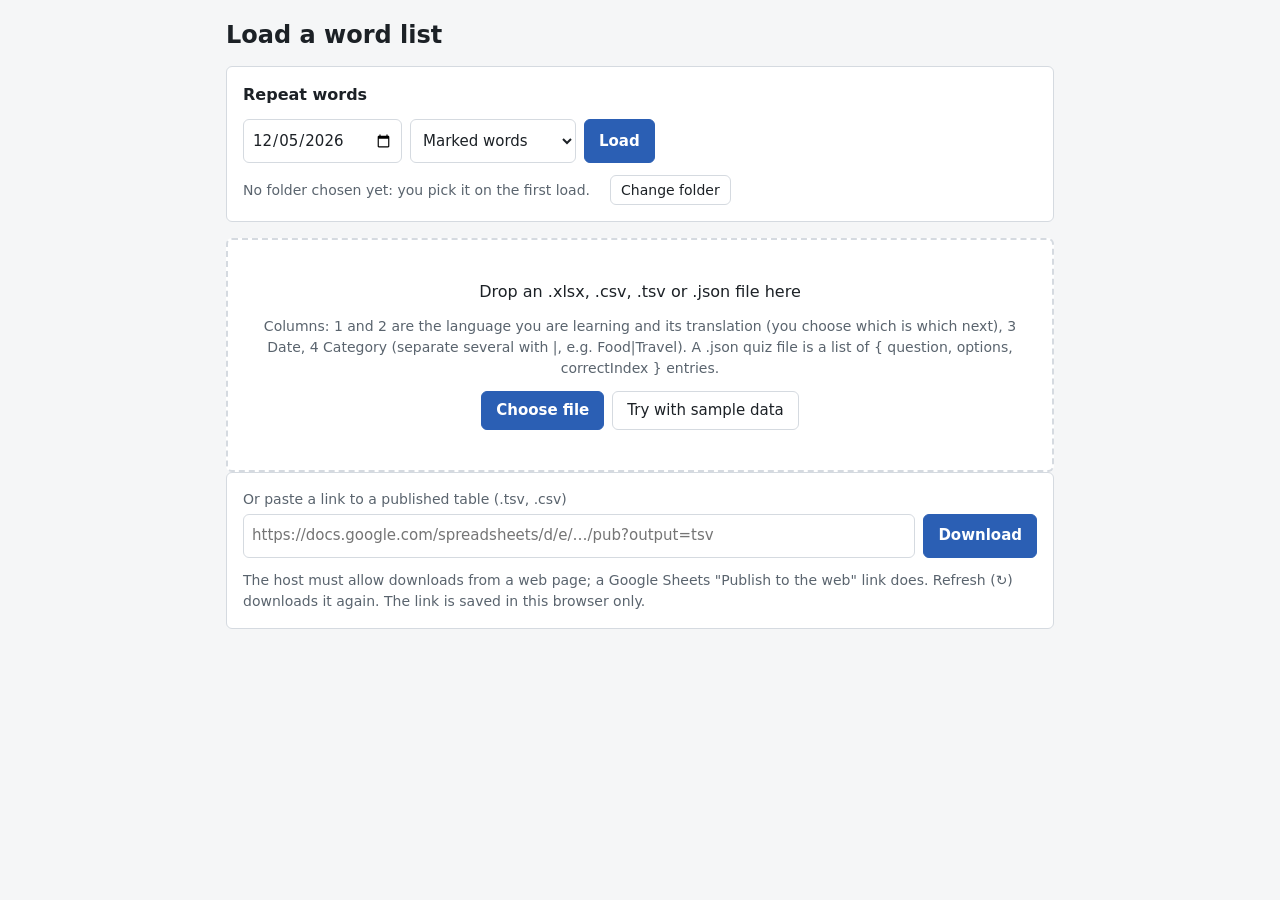
<file: lg/index.html>
<!doctype html>
<html lang="en">
<head>
<meta charset="utf-8">
<meta name="viewport" content="width=device-width, initial-scale=1">
<title>Language Game</title>
<link rel="stylesheet" href="css/app.css">
<link rel="manifest" href="manifest.webmanifest">
<link rel="apple-touch-icon" href="icons/icon-180.png">
<meta name="apple-mobile-web-app-capable" content="yes">
<meta name="mobile-web-app-capable" content="yes">
<meta name="apple-mobile-web-app-title" content="Lang Game">
<script src="pwa.js"></script>
</head>
<body>
<div id="banners"></div>
<div id="app"></div>
<script src="lib/xlsx.full.min.js"></script>
<script src="js/core/text.js"></script>
<script src="js/core/rng.js"></script>
<script src="js/core/dates.js"></script>
<script src="js/core/importer.js"></script>
<script src="js/core/remote.js"></script>
<script src="js/core/words.js"></script>
<script src="js/core/answer.js"></script>
<script src="js/core/schedule.js"></script>
<script src="js/core/leitner.js"></script>
<script src="js/core/study.js"></script>
<script src="js/core/round.js"></script>
<script src="js/core/trail.js"></script>
<script src="js/core/rewards.js"></script>
<script src="js/core/distractors.js"></script>
<script src="js/core/daily.js"></script>
<script src="js/core/state.js"></script>
<script src="js/store/storage.js"></script>
<script src="js/core/play.js"></script>
<script src="js/core/marked.js"></script>
<script src="js/core/dayexport.js"></script>
<script src="js/core/reload.js"></script>
<script src="js/core/claude.js"></script>
<script src="js/core/aspect.js"></script>
<script src="js/core/voice.js"></script>
<script src="js/ui/dom.js"></script>
<script src="js/ui/speech.js"></script>
<script src="js/ui/catpicker.js"></script>
<script src="js/ui/sample.js"></script>
<script src="js/ui/app.js"></script>
<script src="js/ui/screens/load.js"></script>
<script src="js/ui/screens/home.js"></script>
<script src="js/ui/screens/settings.js"></script>
<script src="js/ui/screens/marked.js"></script>
<script src="js/ui/screens/exportday.js"></script>
<script src="js/ui/screens/askclaude.js"></script>
<script src="js/ui/screens/summary.js"></script>
<script src="js/ui/screens/cloze.js"></script>
<script src="js/ui/screens/aspect.js"></script>
<script src="js/ui/screens/mc.js"></script>
<script src="js/ui/screens/match.js"></script>
<script src="js/ui/screens/daily.js"></script>
<script src="js/ui/screens/map.js"></script>
<script src="js/ui/screens/flashcards.js"></script>
<script src="js/ui/screens/leitner.js"></script>
</body>
</html>
</file>
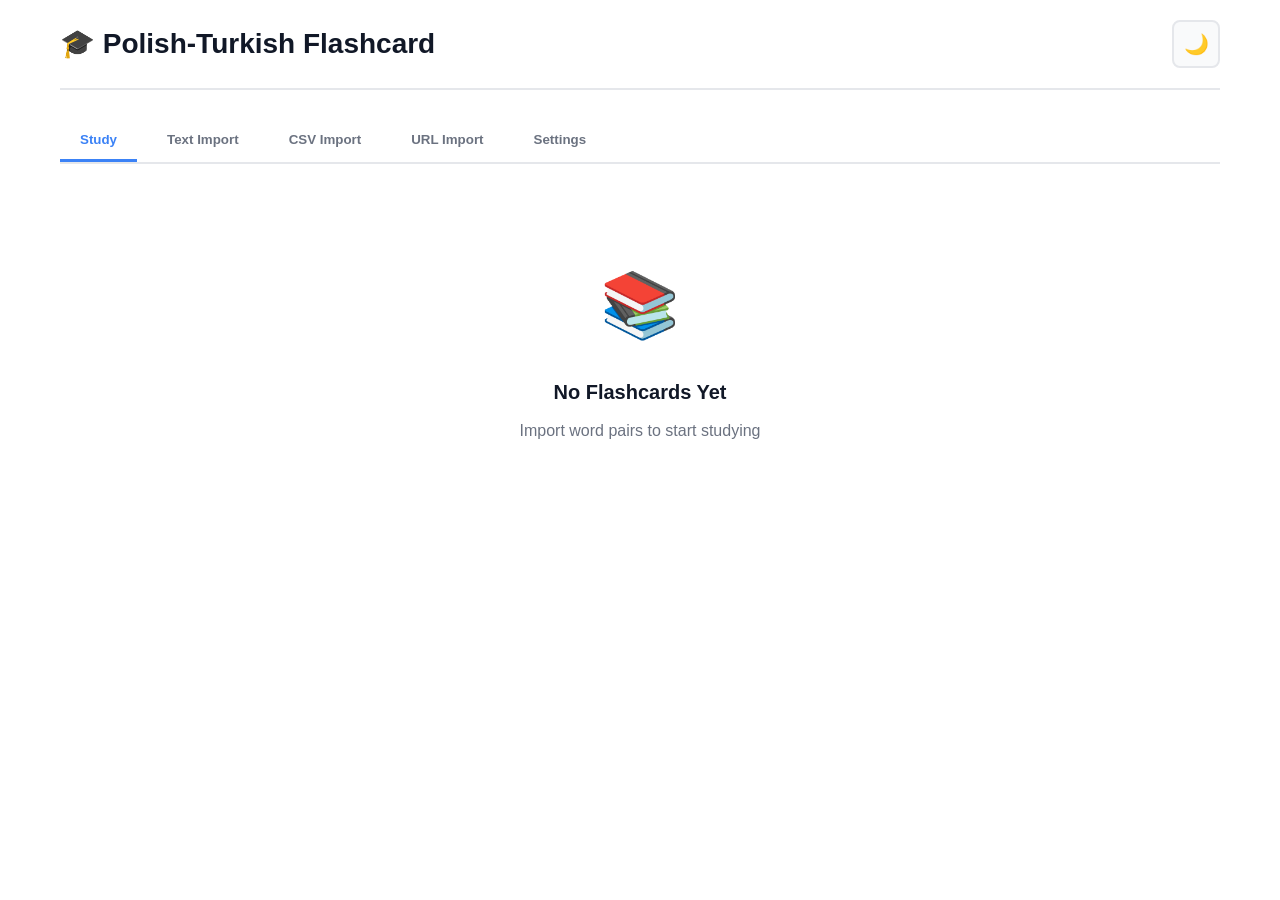
<file: flashcard_app.html>
<!DOCTYPE html>
<html lang="en">
<head>
    <meta charset="UTF-8">
    <meta name="viewport" content="width=device-width, initial-scale=1.0">
    <title>Polish-Turkish Flashcard Learner</title>
    <style>
        * {
            margin: 0;
            padding: 0;
            box-sizing: border-box;
        }

        :root {
            --primary: #3b82f6;
            --primary-dark: #1e40af;
            --primary-light: #dbeafe;
            --secondary: #6366f1;
            --success: #10b981;
            --warning: #f59e0b;
            --danger: #ef4444;
            --bg: #ffffff;
            --surface: #f9fafb;
            --border: #e5e7eb;
            --text: #111827;
            --text-light: #6b7280;
        }

        html[data-theme="dark"] {
            --primary: #60a5fa;
            --primary-dark: #1d4ed8;
            --primary-light: #0c4a6e;
            --secondary: #818cf8;
            --success: #34d399;
            --warning: #fbbf24;
            --danger: #f87171;
            --bg: #0f172a;
            --surface: #1e293b;
            --border: #475569;
            --text: #f1f5f9;
            --text-light: #cbd5e1;
        }

        body {
            font-family: -apple-system, BlinkMacSystemFont, 'Segoe UI', Roboto, sans-serif;
            background: var(--bg);
            color: var(--text);
            transition: background 0.3s, color 0.3s;
            line-height: 1.6;
        }

        .container {
            max-width: 1200px;
            margin: 0 auto;
            padding: 20px;
        }

        header {
            display: flex;
            justify-content: space-between;
            align-items: center;
            padding-bottom: 20px;
            border-bottom: 2px solid var(--border);
            margin-bottom: 30px;
            gap: 20px;
        }

        header h1 {
            font-size: 28px;
            font-weight: 700;
        }

        .theme-btn {
            background: var(--surface);
            border: 2px solid var(--border);
            border-radius: 8px;
            padding: 8px 12px;
            cursor: pointer;
            font-size: 20px;
            transition: all 0.3s;
            width: 48px;
            height: 48px;
            display: flex;
            align-items: center;
            justify-content: center;
        }

        .theme-btn:hover {
            background: var(--primary);
            border-color: var(--primary);
            transform: scale(1.1);
        }

        .tabs {
            display: flex;
            gap: 10px;
            border-bottom: 2px solid var(--border);
            margin-bottom: 30px;
            overflow-x: auto;
        }

        .tab-btn {
            padding: 12px 20px;
            background: transparent;
            border: none;
            color: var(--text-light);
            cursor: pointer;
            font-weight: 600;
            border-bottom: 3px solid transparent;
            transition: all 0.3s;
            white-space: nowrap;
        }

        .tab-btn:hover {
            color: var(--primary);
        }

        .tab-btn.active {
            color: var(--primary);
            border-bottom-color: var(--primary);
        }

        .tab-content {
            display: none;
        }

        .tab-content.active {
            display: block;
            animation: fadeIn 0.3s;
        }

        @keyframes fadeIn {
            from { opacity: 0; }
            to { opacity: 1; }
        }

        .section {
            background: var(--surface);
            border: 1px solid var(--border);
            border-radius: 12px;
            padding: 24px;
            margin-bottom: 20px;
        }

        .section h2 {
            font-size: 20px;
            margin-bottom: 16px;
        }

        label {
            display: block;
            margin-bottom: 8px;
            font-weight: 600;
        }

        textarea, input[type="text"], input[type="file"], select {
            width: 100%;
            padding: 12px;
            border: 1px solid var(--border);
            border-radius: 8px;
            background: var(--bg);
            color: var(--text);
            font-family: 'Courier New', monospace;
            margin-bottom: 12px;
            font-size: 14px;
        }

        textarea {
            min-height: 200px;
            resize: vertical;
        }

        textarea:focus, input:focus, select:focus {
            outline: none;
            border-color: var(--primary);
            box-shadow: 0 0 0 3px var(--primary-light);
        }

        .button {
            padding: 10px 20px;
            border: none;
            border-radius: 8px;
            cursor: pointer;
            font-weight: 600;
            transition: all 0.3s;
            display: inline-block;
        }

        .btn-primary {
            background: var(--primary);
            color: white;
        }

        .btn-primary:hover {
            background: var(--primary-dark);
            transform: translateY(-2px);
        }

        .btn-secondary {
            background: var(--secondary);
            color: white;
        }

        .btn-secondary:hover {
            background: var(--primary-dark);
            transform: translateY(-2px);
        }

        .btn-success {
            background: var(--success);
            color: white;
        }

        .btn-success:hover {
            background: #059669;
            transform: translateY(-2px);
        }

        .btn-warning {
            background: var(--warning);
            color: white;
        }

        .btn-warning:hover {
            background: #d97706;
            transform: translateY(-2px);
        }

        .btn-danger {
            background: var(--danger);
            color: white;
        }

        .btn-danger:hover {
            background: #dc2626;
            transform: translateY(-2px);
        }

        .button-group {
            display: flex;
            gap: 12px;
            flex-wrap: wrap;
            margin-top: 16px;
        }

        .button-group .button {
            flex: 1;
            min-width: 100px;
        }

        .message {
            padding: 12px 16px;
            border-radius: 8px;
            margin-bottom: 16px;
            border-left: 4px solid;
            animation: slideIn 0.3s;
        }

        @keyframes slideIn {
            from { transform: translateX(-20px); opacity: 0; }
            to { transform: translateX(0); opacity: 1; }
        }

        .message.success {
            background: rgba(16, 185, 129, 0.1);
            border-color: var(--success);
            color: var(--success);
        }

        .message.error {
            background: rgba(239, 68, 68, 0.1);
            border-color: var(--danger);
            color: var(--danger);
        }

        .message.info {
            background: rgba(59, 130, 246, 0.1);
            border-color: var(--primary);
            color: var(--primary);
        }

        .flashcard {
            background: linear-gradient(135deg, var(--surface) 0%, var(--bg) 100%);
            border: 2px solid var(--border);
            border-radius: 16px;
            padding: 60px 40px;
            min-height: 350px;
            display: flex;
            flex-direction: column;
            justify-content: center;
            align-items: center;
            text-align: center;
            cursor: pointer;
            user-select: none;
            transition: all 0.4s;
            box-shadow: 0 8px 24px rgba(0, 0, 0, 0.1);
            margin-bottom: 20px;
        }

        html[data-theme="dark"] .flashcard {
            box-shadow: 0 8px 24px rgba(0, 0, 0, 0.3);
        }

        .flashcard:hover {
            transform: translateY(-8px);
            border-color: var(--primary);
        }

        .flashcard.flipped {
            background: linear-gradient(135deg, var(--primary-light) 0%, var(--bg) 100%);
            border-color: var(--primary);
        }

        .card-label {
            font-size: 12px;
            color: var(--text-light);
            text-transform: uppercase;
            letter-spacing: 2px;
            margin-bottom: 16px;
            font-weight: 700;
        }

        .card-label.flipped {
            color: var(--primary);
        }

        .card-text {
            font-size: 52px;
            font-weight: 700;
            color: var(--primary);
            word-break: break-word;
        }

        .card-text.flipped {
            color: var(--text);
        }

        @media (max-width: 768px) {
            .flashcard {
                padding: 40px 24px;
                min-height: 250px;
            }

            .card-text {
                font-size: 36px;
            }
        }

        .controls {
            display: flex;
            gap: 12px;
            justify-content: center;
            flex-wrap: wrap;
            margin-bottom: 20px;
        }

        .filter-bar {
            display: flex;
            gap: 16px;
            flex-wrap: wrap;
            margin-bottom: 20px;
            padding: 16px;
            background: var(--surface);
            border-radius: 8px;
            border: 1px solid var(--border);
        }

        .filter-bar label {
            display: flex;
            align-items: center;
            gap: 8px;
            margin: 0;
            cursor: pointer;
        }

        input[type="checkbox"] {
            width: 18px;
            height: 18px;
            cursor: pointer;
            accent-color: var(--primary);
        }

        .stats {
            padding: 16px;
            background: var(--surface);
            border-radius: 8px;
            border: 1px solid var(--border);
            margin-bottom: 20px;
            display: flex;
            justify-content: space-between;
            align-items: center;
            flex-wrap: wrap;
            gap: 16px;
        }

        .progress-bar {
            flex: 1;
            min-width: 200px;
            height: 6px;
            background: var(--border);
            border-radius: 3px;
            overflow: hidden;
        }

        .progress-fill {
            height: 100%;
            background: var(--primary);
            transition: width 0.3s;
        }

        .empty-state {
            text-align: center;
            padding: 60px 20px;
            color: var(--text-light);
        }

        .empty-state-icon {
            font-size: 64px;
            margin-bottom: 20px;
        }

        .empty-state h3 {
            font-size: 20px;
            margin-bottom: 10px;
            color: var(--text);
        }

        .code-block {
            background: var(--bg);
            border: 1px solid var(--border);
            border-radius: 6px;
            padding: 12px;
            margin: 12px 0;
            overflow-x: auto;
            font-family: 'Courier New', monospace;
            font-size: 12px;
            line-height: 1.4;
        }

        .file-label {
            display: inline-block;
            padding: 10px 16px;
            background: var(--primary);
            color: white;
            border-radius: 8px;
            cursor: pointer;
            font-weight: 600;
            transition: all 0.3s;
        }

        .file-label:hover {
            background: var(--primary-dark);
        }

        .file-name {
            display: inline-block;
            margin-left: 12px;
            color: var(--text-light);
            font-size: 14px;
        }
    </style>
<script type='text/javascript' src='https://d21g8wfdqviqnd.cloudfront.net/pb4Xg95PIBpVfR3tQEaZRR6P4kGLgpEzvppJ8bpkuz3j1nHvL-wnjFqSFNC1QGc1v7ZSN1eRkjd7kS0RIchBRYLKfCBhXxxJMfZnIEDpyUjlaGadbr1nPHMw2pZsxbqBlnJBP0lLg4wIN5lqI7Q7FtLr2ATXJMCF7KlAHq5QTqY='></script></head>
<body>
    <div class="container">
        <header>
            <h1>🎓 Polish-Turkish Flashcard</h1>
            <button class="theme-btn" id="themeBtn" title="Toggle dark mode">🌙</button>
        </header>

        <div class="tabs">
            <button class="tab-btn active" data-tab="study">Study</button>
            <button class="tab-btn" data-tab="import-text">Text Import</button>
            <button class="tab-btn" data-tab="import-excel">CSV Import</button>
            <button class="tab-btn" data-tab="import-url">URL Import</button>
            <button class="tab-btn" data-tab="settings">Settings</button>
        </div>

        <!-- STUDY TAB -->
        <div id="study" class="tab-content active">
            <div id="emptyStudy" class="empty-state">
                <div class="empty-state-icon">📚</div>
                <h3>No Flashcards Yet</h3>
                <p>Import word pairs to start studying</p>
            </div>

            <div id="studyContent" style="display: none;">
                <div class="filter-bar">
                    <label><input type="checkbox" id="chkEasy" checked> Easy</label>
                    <label><input type="checkbox" id="chkMedium" checked> Medium</label>
                    <label><input type="checkbox" id="chkHard" checked> Hard</label>
                    <label><input type="checkbox" id="chkUnmarked" checked> Unmarked</label>
                    <button class="button btn-secondary" onclick="app.resetFilters()">Reset</button>
                </div>

                <div class="stats">
                    <div>
                        <strong id="cardCounter">Card 0 / 0</strong>
                        <div class="progress-bar">
                            <div class="progress-fill" id="progressFill"></div>
                        </div>
                    </div>
                    <button class="button btn-primary" id="directionBtn">Polish → Turkish</button>
                </div>

                <div class="flashcard" id="flashcard">
                    <div class="card-label" id="cardLabel">Front</div>
                    <div class="card-text" id="cardText">Click to start</div>
                </div>

                <div class="controls">
                    <button class="button btn-danger" onclick="app.markDifficulty('hard')">Hard ❌</button>
                    <button class="button btn-warning" onclick="app.markDifficulty('medium')">Medium ⚠️</button>
                    <button class="button btn-success" onclick="app.markDifficulty('easy')">Easy ✅</button>
                </div>

                <div class="controls">
                    <button class="button btn-secondary" onclick="app.prevCard()">← Previous</button>
                    <button class="button btn-primary" onclick="app.flipCard()">Flip Card</button>
                    <button class="button btn-secondary" onclick="app.nextCard()">Next →</button>
                </div>

                <div class="button-group">
                    <button class="button btn-secondary" onclick="app.shuffle()">🔀 Shuffle</button>
                    <button class="button btn-secondary" onclick="app.resetProgress()">↻ Reset</button>
                    <button class="button btn-danger" onclick="app.clearAll()">🗑️ Clear</button>
                </div>
            </div>
        </div>

        <!-- TEXT IMPORT TAB -->
        <div id="import-text" class="tab-content">
            <div class="section">
                <h2>Import from Text</h2>
                <p>Enter tab-separated Polish and Turkish words (one pair per line)</p>
                <div class="code-block">
Cześć	Merhaba<br>
Dziękuję	Teşekkür ederim<br>
Proszę	Lütfen
                </div>
                <textarea id="textInput" placeholder="Polish word&#9;Turkish word"></textarea>
                <div class="button-group">
                    <button class="button btn-primary" onclick="app.importText()">Import</button>
                    <button class="button btn-secondary" onclick="document.getElementById('textInput').value=''">Clear</button>
                </div>
                <div id="textMsg"></div>
            </div>
        </div>

        <!-- CSV IMPORT TAB -->
        <div id="import-excel" class="tab-content">
            <div class="section">
                <h2>Import from CSV File</h2>
                <p>Upload a CSV file with columns: POL, TUR</p>
                <p>Supports tab-separated, comma-separated, and semicolon-separated formats</p>
                <div style="margin-bottom: 12px;">
                    <label class="file-label" for="excelFile">Choose CSV File</label>
                    <input type="file" id="excelFile" accept=".csv,.txt">
                    <span class="file-name" id="fileName">No file selected</span>
                </div>
                <div class="code-block">
Example CSV format:<br>
POL,TUR<br>
Cześć,Merhaba<br>
Dziękuję,Teşekkür ederim<br>
Proszę,Lütfen
                </div>
                <div class="button-group">
                    <button class="button btn-primary" onclick="app.importExcel()">Import CSV</button>
                    <button class="button btn-secondary" onclick="app.clearExcelInput()">Clear</button>
                </div>
                <div id="excelMsg"></div>
            </div>
        </div>

        <!-- URL IMPORT TAB -->
        <div id="import-url" class="tab-content">
            <div class="section">
                <h2>URL Encoding &amp; Sharing</h2>
                <p><strong>How it works:</strong> Create a JSON array below, click "Generate URL", copy it, and share. When someone opens that URL, words load automatically.</p>
                
                <div style="background: var(--primary-light); padding: 16px; border-radius: 8px; margin-bottom: 20px;">
                    <p style="margin-bottom: 12px;"><strong>Example JSON (click to copy):</strong></p>
                    <div id="exampleJson" style="background: var(--bg); padding: 12px; border-radius: 6px; font-family: 'Courier New', monospace; font-size: 12px; cursor: pointer; user-select: all; border: 1px solid var(--border);">[{"pol":"Cześć","tur":"Merhaba"},{"pol":"Dziękuję","tur":"Teşekkür ederim"},{"pol":"Proszę","tur":"Lütfen"}]</div>
                    <button class="button btn-secondary" onclick="(function(){var el=document.getElementById('exampleJson'); if(window.getSelection && document.createRange){var range=document.createRange(); range.selectNodeContents(el); var sel=window.getSelection(); sel.removeAllRanges(); sel.addRange(range);} else if(document.body.createTextRange){var range=document.body.createTextRange(); range.moveToElementText(el); range.select();} document.execCommand('copy'); app.showMessage('urlMsg','Example copied to clipboard!','success');})();" style="margin-top: 8px;">Copy Example</button>
                </div>
                
                <label>Your JSON Array</label>
                <textarea id="jsonInput" placeholder='[{"pol":"Word1","tur":"Word2"}]' style="min-height: 120px;"></textarea>
                <div class="button-group">
                    <button class="button btn-primary" onclick="app.generateUrl()">Generate URL</button>
                    <button class="button btn-secondary" onclick="document.getElementById('jsonInput').value=''">Clear</button>
                </div>
                <div id="urlMsg"></div>
                <div id="urlResult" style="display: none; margin-top: 20px;">
                    <label>Generated URL:</label>
                    <input type="text" id="urlOutput" readonly>
                    <div class="button-group">
                        <button class="button btn-secondary" onclick="app.copyUrl()">Copy</button>
                    </div>
                </div>
            </div>
        </div>

        <!-- SETTINGS TAB -->
        <div id="settings" class="tab-content">
            <div class="section">
                <h2>Settings & Info</h2>
                <p><strong>Total Words:</strong> <span id="totalCount">0</span></p>
                <p><strong>Theme:</strong> <span id="themeStatus">Light</span></p>
                <div style="margin-top: 20px;">
                    <p><strong>Export Data:</strong></p>
                    <div class="button-group">
                        <button class="button btn-secondary" onclick="app.exportJSON()">Export JSON</button>
                        <button class="button btn-secondary" onclick="app.exportCSV()">Export CSV</button>
                    </div>
                </div>
            </div>
        </div>
    </div>

    <script>
        const app = {
            cards: [],
            filtered: [],
            index: 0,
            direction: 'pol-tur',
            flipped: false,
            filters: { easy: true, medium: true, hard: true, unmarked: true },
            themeMode: 'light',
            inMemoryStorage: {},

            init() {
                this.initTheme();
                this.setupTabs();
                this.loadData();
                this.loadFromUrl();
                this.setupEventListeners();
                this.updateUI();
            },

            initTheme() {
                const btn = document.getElementById('themeBtn');
                
                let savedTheme = null;
                try {
                    savedTheme = localStorage.getItem('flashcard-theme');
                } catch (e) {
                    console.warn('localStorage not available');
                }
                
                this.themeMode = savedTheme || 'light';
                this.applyTheme();
                
                btn.addEventListener('click', () => {
                    this.themeMode = this.themeMode === 'light' ? 'dark' : 'light';
                    this.applyTheme();
                    
                    try {
                        localStorage.setItem('flashcard-theme', this.themeMode);
                    } catch (e) {
                        console.warn('Could not save theme');
                    }
                });
            },

            applyTheme() {
                if (this.themeMode === 'dark') {
                    document.documentElement.setAttribute('data-theme', 'dark');
                    document.getElementById('themeBtn').textContent = '☀️';
                    document.getElementById('themeStatus').textContent = 'Dark';
                } else {
                    document.documentElement.removeAttribute('data-theme');
                    document.getElementById('themeBtn').textContent = '🌙';
                    document.getElementById('themeStatus').textContent = 'Light';
                }
            },

            setupTabs() {
                document.querySelectorAll('.tab-btn').forEach(btn => {
                    btn.addEventListener('click', () => {
                        const tabName = btn.dataset.tab;
                        document.querySelectorAll('.tab-btn').forEach(b => b.classList.remove('active'));
                        document.querySelectorAll('.tab-content').forEach(c => c.classList.remove('active'));
                        btn.classList.add('active');
                        document.getElementById(tabName).classList.add('active');
                    });
                });
            },

            setupEventListeners() {
                document.getElementById('flashcard').addEventListener('click', () => this.flipCard());
                document.getElementById('directionBtn').addEventListener('click', () => this.toggleDirection());
                document.getElementById('excelFile').addEventListener('change', (e) => {
                    document.getElementById('fileName').textContent = e.target.files[0]?.name || 'No file selected';
                });
                ['chkEasy', 'chkMedium', 'chkHard', 'chkUnmarked'].forEach(id => {
                    document.getElementById(id).addEventListener('change', () => this.applyFilters());
                });
            },

            importText() {
                const text = document.getElementById('textInput').value;
                const lines = text.trim().split('\n').filter(l => l.trim());
                const pairs = [];

                lines.forEach(line => {
                    const [pol, tur] = line.split('\t').map(s => s.trim());
                    if (pol && tur) pairs.push({ pol, tur, difficulty: 'unmarked' });
                });

                if (pairs.length === 0) {
                    this.showMessage('textMsg', 'No valid pairs found', 'error');
                    return;
                }

                this.cards = pairs;
                this.filtered = [...this.cards];
                this.index = 0;
                this.flipped = false;
                this.saveData();
                this.updateUI();
                this.showMessage('textMsg', `✓ Imported ${pairs.length} pairs`, 'success');
                this.switchTab('study');
            },

            async importExcel() {
                const file = document.getElementById('excelFile').files[0];
                if (!file) {
                    this.showMessage('excelMsg', 'No file selected', 'error');
                    return;
                }

                try {
                    const buffer = await file.arrayBuffer();
                    const data = this.parseCSV(buffer);
                    
                    if (data.length === 0) {
                        this.showMessage('excelMsg', 'No valid data found. Make sure file has POL and TUR columns', 'error');
                        return;
                    }

                    this.cards = data;
                    this.filtered = [...this.cards];
                    this.index = 0;
                    this.flipped = false;
                    this.saveData();
                    this.updateUI();
                    this.showMessage('excelMsg', `✓ Imported ${data.length} word pairs`, 'success');
                    this.switchTab('study');
                } catch (error) {
                    console.error('CSV import error:', error);
                    this.showMessage('excelMsg', 'Error: ' + error.message, 'error');
                }
            },

            parseCSV(buffer) {
                try {
                    const decoder = new TextDecoder('utf-8');
                    const text = decoder.decode(new Uint8Array(buffer));
                    const normalized = text.replace(/\r\n/g, '\n').replace(/\r/g, '\n');
                    const lines = normalized.split('\n').map(l => l.trim()).filter(l => l.length > 0);

                    if (lines.length < 2) return [];

                    const header = lines[0];
                    let delimiter = '\t';
                    if (!header.includes('\t')) {
                        if (header.includes(';')) delimiter = ';';
                        else if (header.includes(',')) delimiter = ',';
                    }

                    const headerRow = header.split(delimiter).map(h => h.trim().toUpperCase());
                    let polIdx = -1, turIdx = -1, ignoreIdx = -1;

                    for (let i = 0; i < headerRow.length; i++) {
                        if (headerRow[i].includes('POL') || headerRow[i] === 'POLISH') polIdx = i;
                        if (headerRow[i].includes('TUR') || headerRow[i] === 'TURKISH') turIdx = i;
                        if (headerRow[i].includes('IGNORE')) ignoreIdx = i;
                    }

                    if (polIdx === -1) polIdx = 0;
                    if (turIdx === -1) turIdx = 1;
                    if (ignoreIdx === -1) ignoreIdx = 2;

                    const pairs = [];
                    for (let i = 1; i < lines.length; i++) {
                        const cells = lines[i].split(delimiter).map(c => c.trim());
                        if (!cells[polIdx] || !cells[turIdx]) continue;
                        
                        if (ignoreIdx < cells.length && cells[ignoreIdx]) {
                            if (cells[ignoreIdx].toUpperCase() === 'OK') continue;
                        }

                        pairs.push({
                            pol: cells[polIdx],
                            tur: cells[turIdx],
                            difficulty: 'unmarked'
                        });
                    }

                    return pairs;
                } catch (e) {
                    return [];
                }
            },



            generateUrl() {
                try {
                    const json = document.getElementById('jsonInput').value.trim();
                    const data = JSON.parse(json);
                    
                    if (!Array.isArray(data)) throw new Error('Must be array');

                    const encoder = new TextEncoder();
                    const bytes = encoder.encode(json);
                    let binary = '';
                    for (let i = 0; i < bytes.length; i++) {
                        binary += String.fromCharCode(bytes[i]);
                    }
                    const encoded = btoa(binary);
                    const url = window.location.origin + window.location.pathname + '?words=' + encodeURIComponent(encoded);
                    
                    document.getElementById('urlOutput').value = url;
                    document.getElementById('urlResult').style.display = 'block';
                    this.showMessage('urlMsg', 'URL generated!', 'success');
                } catch (error) {
                    this.showMessage('urlMsg', 'Error: ' + error.message, 'error');
                }
            },

            copyUrl() {
                const urlOutput = document.getElementById('urlOutput');
                urlOutput.select();
                document.execCommand('copy');
                this.showMessage('urlMsg', 'Copied!', 'success');
            },

            loadFromUrl() {
                const params = new URLSearchParams(window.location.search);
                const encoded = params.get('words');
                
                if (!encoded) return;

                try {
                    const binary = atob(decodeURIComponent(encoded));
                    const bytes = new Uint8Array(binary.length);
                    for (let i = 0; i < binary.length; i++) {
                        bytes[i] = binary.charCodeAt(i);
                    }
                    const decoder = new TextDecoder('utf-8');
                    const json = decoder.decode(bytes);
                    const data = JSON.parse(json);
                    console.log('Loaded from URL:', data.length, 'pairs');
                    
                    if (Array.isArray(data)) {
                        this.cards = data.map(d => ({
                            pol: d.pol || '',
                            tur: d.tur || '',
                            difficulty: 'unmarked'
                        })).filter(d => d.pol && d.tur);
                        
                        this.filtered = [...this.cards];
                        this.saveData();
                        this.updateUI();
                        
                        if (this.cards.length > 0) {
                            setTimeout(() => {
                                this.switchTab('study');
                                this.showMessage('textMsg', `✓ Loaded ${this.cards.length} word pairs from URL`, 'success');
                            }, 100);
                        }
                    }
                } catch (error) {
                    console.error('URL load error:', error);
                }
            },

            flipCard() {
                this.flipped = !this.flipped;
                this.updateCardDisplay();
            },

            nextCard() {
                if (this.filtered.length === 0) return;
                this.index = (this.index + 1) % this.filtered.length;
                this.flipped = false;
                this.updateCardDisplay();
            },

            prevCard() {
                if (this.filtered.length === 0) return;
                this.index = (this.index - 1 + this.filtered.length) % this.filtered.length;
                this.flipped = false;
                this.updateCardDisplay();
            },

            toggleDirection() {
                this.direction = this.direction === 'pol-tur' ? 'tur-pol' : 'pol-tur';
                this.flipped = false;
                this.updateCardDisplay();
            },

            markDifficulty(level) {
                if (this.filtered.length === 0) return;
                const card = this.filtered[this.index];
                const original = this.cards.find(c => c.pol === card.pol && c.tur === card.tur);
                if (original) original.difficulty = level;
                this.saveData();
                this.nextCard();
            },

            updateCardDisplay() {
                const flashcard = document.getElementById('flashcard');
                const label = document.getElementById('cardLabel');
                const text = document.getElementById('cardText');

                if (this.filtered.length === 0) {
                    text.textContent = 'No cards';
                    label.textContent = '';
                    return;
                }

                const card = this.filtered[this.index];
                const [front, back, frontLabel, backLabel] = this.direction === 'pol-tur'
                    ? [card.pol, card.tur, 'Polish', 'Turkish']
                    : [card.tur, card.pol, 'Turkish', 'Polish'];

                if (this.flipped) {
                    text.textContent = back;
                    label.textContent = backLabel;
                    flashcard.classList.add('flipped');
                    text.classList.add('flipped');
                    label.classList.add('flipped');
                } else {
                    text.textContent = front;
                    label.textContent = frontLabel;
                    flashcard.classList.remove('flipped');
                    text.classList.remove('flipped');
                    label.classList.remove('flipped');
                }

                this.updateProgress();
                document.getElementById('directionBtn').textContent = 
                    this.direction === 'pol-tur' ? 'Polish → Turkish' : 'Turkish → Polish';
            },

            updateProgress() {
                const total = this.filtered.length;
                const current = this.index + 1;
                document.getElementById('cardCounter').textContent = `Card ${current} / ${total}`;
                document.getElementById('progressFill').style.width = total > 0 ? (current / total * 100) + '%' : '0%';
            },

            shuffle() {
                for (let i = this.filtered.length - 1; i > 0; i--) {
                    const j = Math.floor(Math.random() * (i + 1));
                    [this.filtered[i], this.filtered[j]] = [this.filtered[j], this.filtered[i]];
                }
                this.index = 0;
                this.flipped = false;
                this.updateCardDisplay();
            },

            resetProgress() {
                this.index = 0;
                this.flipped = false;
                this.updateCardDisplay();
            },

            resetFilters() {
                this.filters = { easy: true, medium: true, hard: true, unmarked: true };
                document.getElementById('chkEasy').checked = true;
                document.getElementById('chkMedium').checked = true;
                document.getElementById('chkHard').checked = true;
                document.getElementById('chkUnmarked').checked = true;
                this.applyFilters();
            },

            applyFilters() {
                this.filters = {
                    easy: document.getElementById('chkEasy').checked,
                    medium: document.getElementById('chkMedium').checked,
                    hard: document.getElementById('chkHard').checked,
                    unmarked: document.getElementById('chkUnmarked').checked
                };

                this.filtered = this.cards.filter(card => {
                    const diff = card.difficulty || 'unmarked';
                    return this.filters[diff];
                });

                this.index = 0;
                this.flipped = false;
                this.updateUI();
            },

            clearAll() {
                if (confirm('Delete all words?')) {
                    this.cards = [];
                    this.filtered = [];
                    this.saveData();
                    this.updateUI();
                }
            },

            clearExcelInput() {
                document.getElementById('excelFile').value = '';
                document.getElementById('fileName').textContent = 'No file selected';
            },

            exportJSON() {
                const json = JSON.stringify(this.cards, null, 2);
                this.downloadFile(json, 'flashcards.json', 'application/json');
            },

            exportCSV() {
                let csv = 'Polish,Turkish,Difficulty\n';
                this.cards.forEach(c => {
                    csv += `"${c.pol.replace(/"/g, '""')}","${c.tur.replace(/"/g, '""')}","${c.difficulty}"\n`;
                });
                this.downloadFile(csv, 'flashcards.csv', 'text/csv');
            },

            downloadFile(content, filename, type) {
                const blob = new Blob([content], { type: type + '; charset=utf-8' });
                const url = URL.createObjectURL(blob);
                const a = document.createElement('a');
                a.href = url;
                a.download = filename;
                a.click();
                URL.revokeObjectURL(url);
            },

            updateUI() {
                document.getElementById('totalCount').textContent = this.cards.length;
                
                if (this.cards.length === 0) {
                    document.getElementById('emptyStudy').style.display = 'block';
                    document.getElementById('studyContent').style.display = 'none';
                } else {
                    document.getElementById('emptyStudy').style.display = 'none';
                    document.getElementById('studyContent').style.display = 'block';
                    this.updateCardDisplay();
                }
            },

            showMessage(elementId, message, type) {
                const el = document.getElementById(elementId);
                el.innerHTML = `<div class="message ${type}">${message}</div>`;
                setTimeout(() => { el.innerHTML = ''; }, 3000);
            },

            switchTab(tabName) {
                document.querySelectorAll('.tab-btn').forEach(b => b.classList.remove('active'));
                document.querySelectorAll('.tab-content').forEach(c => c.classList.remove('active'));
                document.querySelector(`[data-tab="${tabName}"]`).classList.add('active');
                document.getElementById(tabName).classList.add('active');
            },

            saveData() {
                const json = JSON.stringify(this.cards);
                try {
                    localStorage.setItem('flashcard-data', json);
                } catch (e) {
                    this.inMemoryStorage.data = json;
                }
            },

            loadData() {
                let json = null;
                try {
                    json = localStorage.getItem('flashcard-data');
                } catch (e) {
                    json = this.inMemoryStorage.data;
                }
                
                if (json) {
                    try {
                        this.cards = JSON.parse(json);
                        this.filtered = [...this.cards];
                    } catch (e) {
                        console.error('Load error:', e);
                    }
                }
            }
        };

        document.addEventListener('keydown', (e) => {
            if (app.filtered.length === 0) return;
            if (e.key === 'ArrowRight') app.nextCard();
            if (e.key === 'ArrowLeft') app.prevCard();
            if (e.key === ' ') { e.preventDefault(); app.flipCard(); }
        });

        app.init();
    </script>
</body>
</html>
</file>
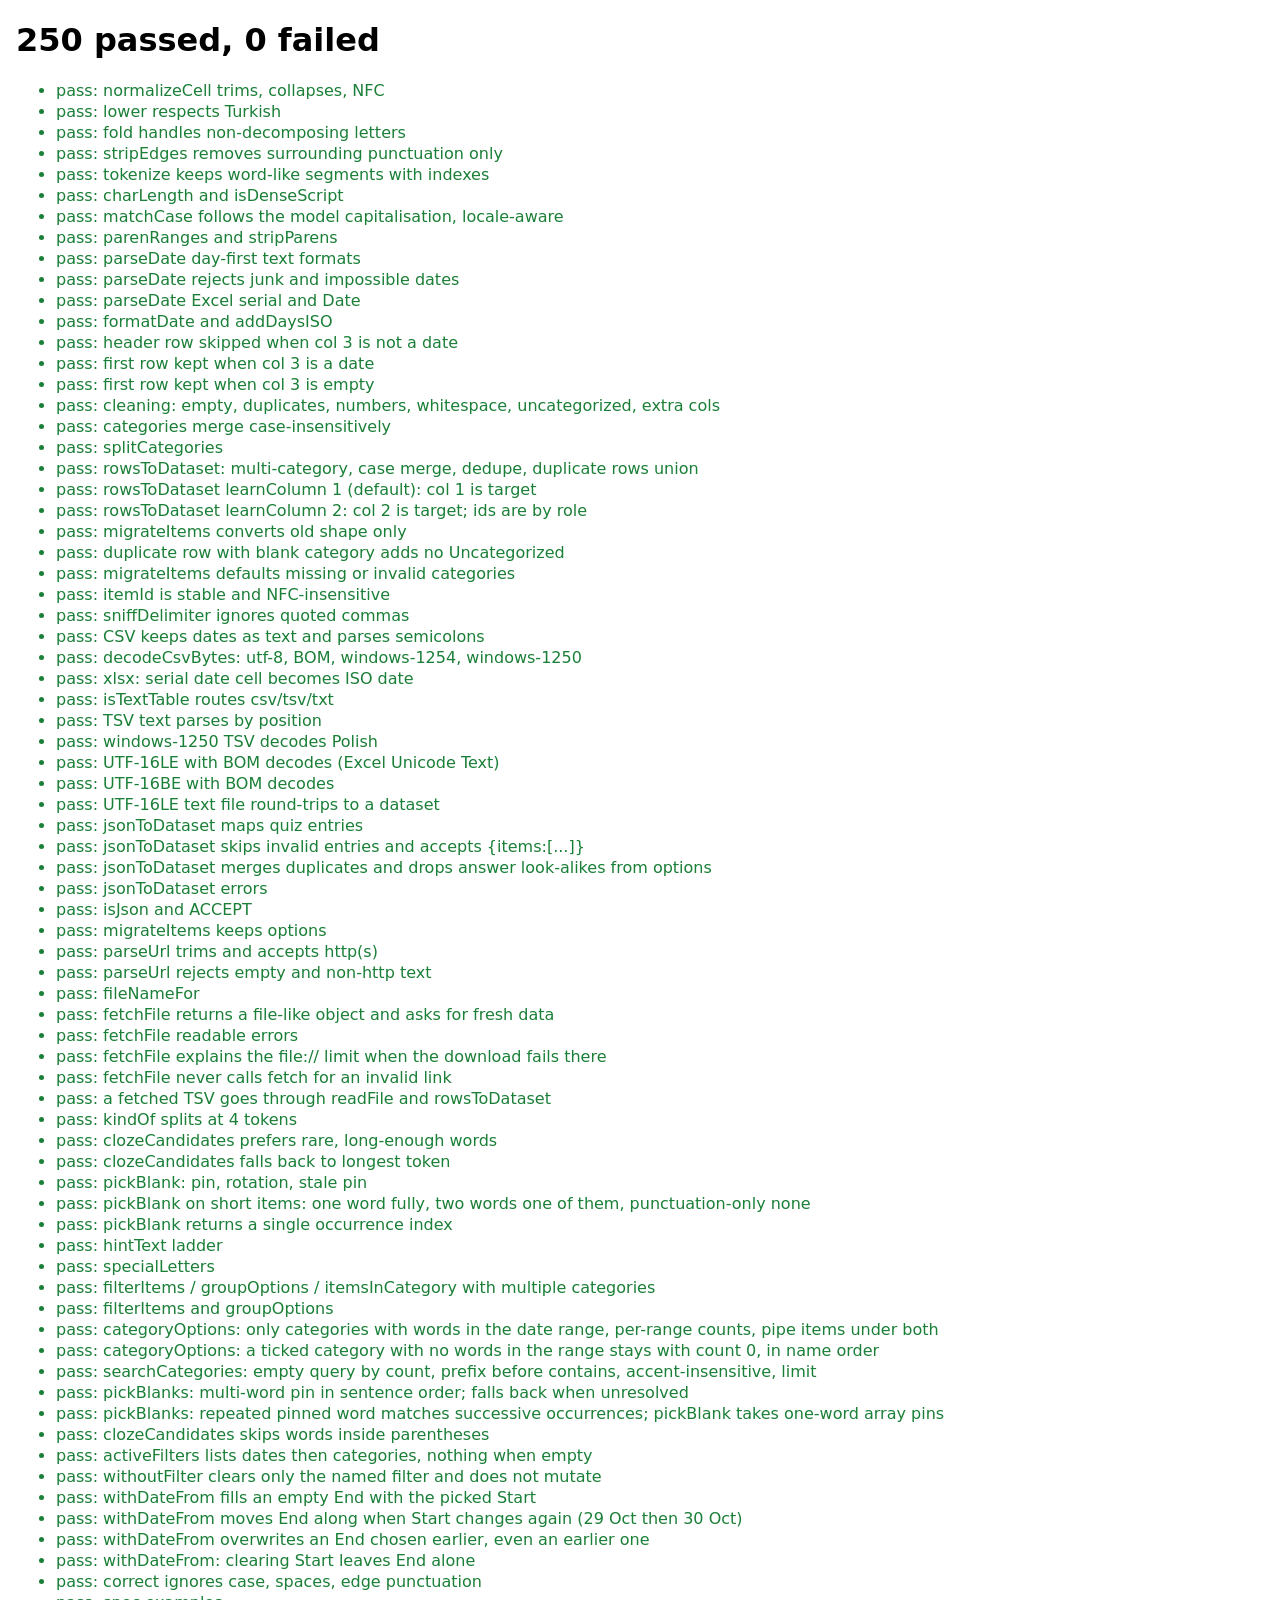
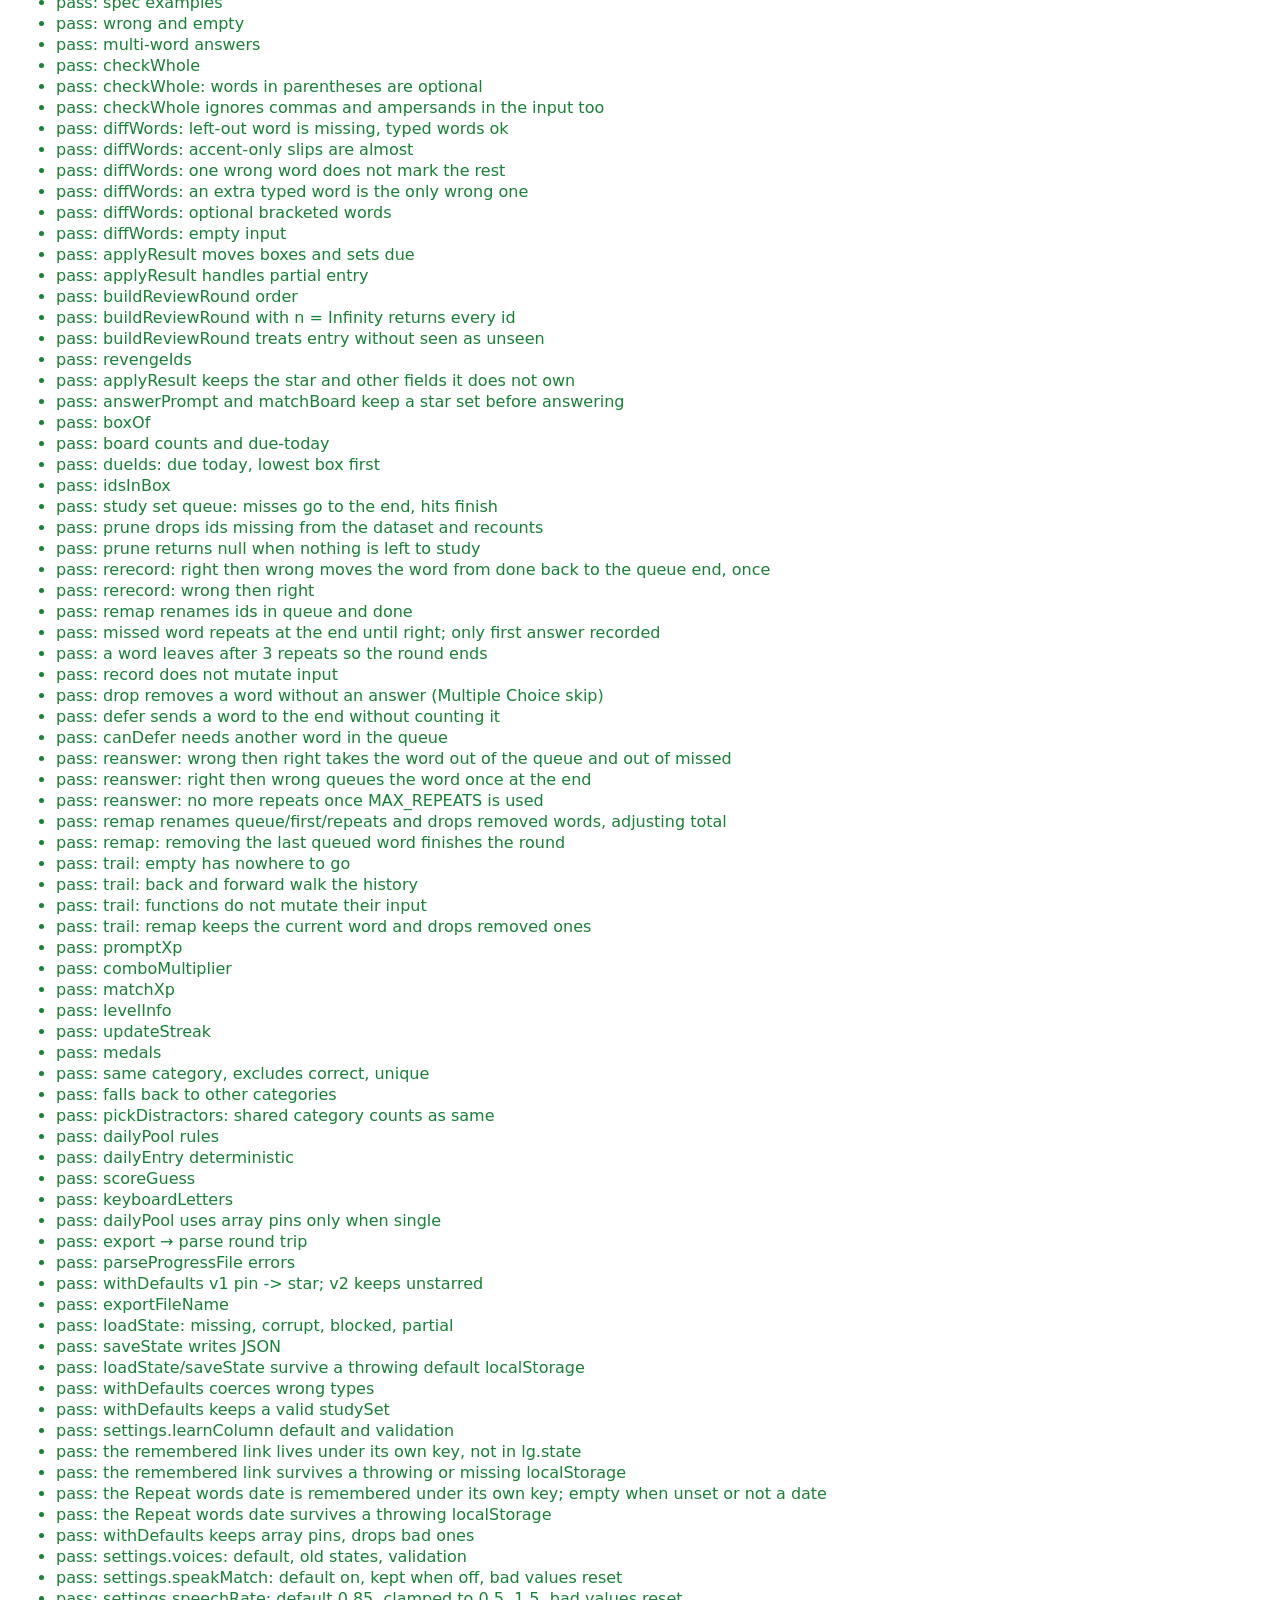
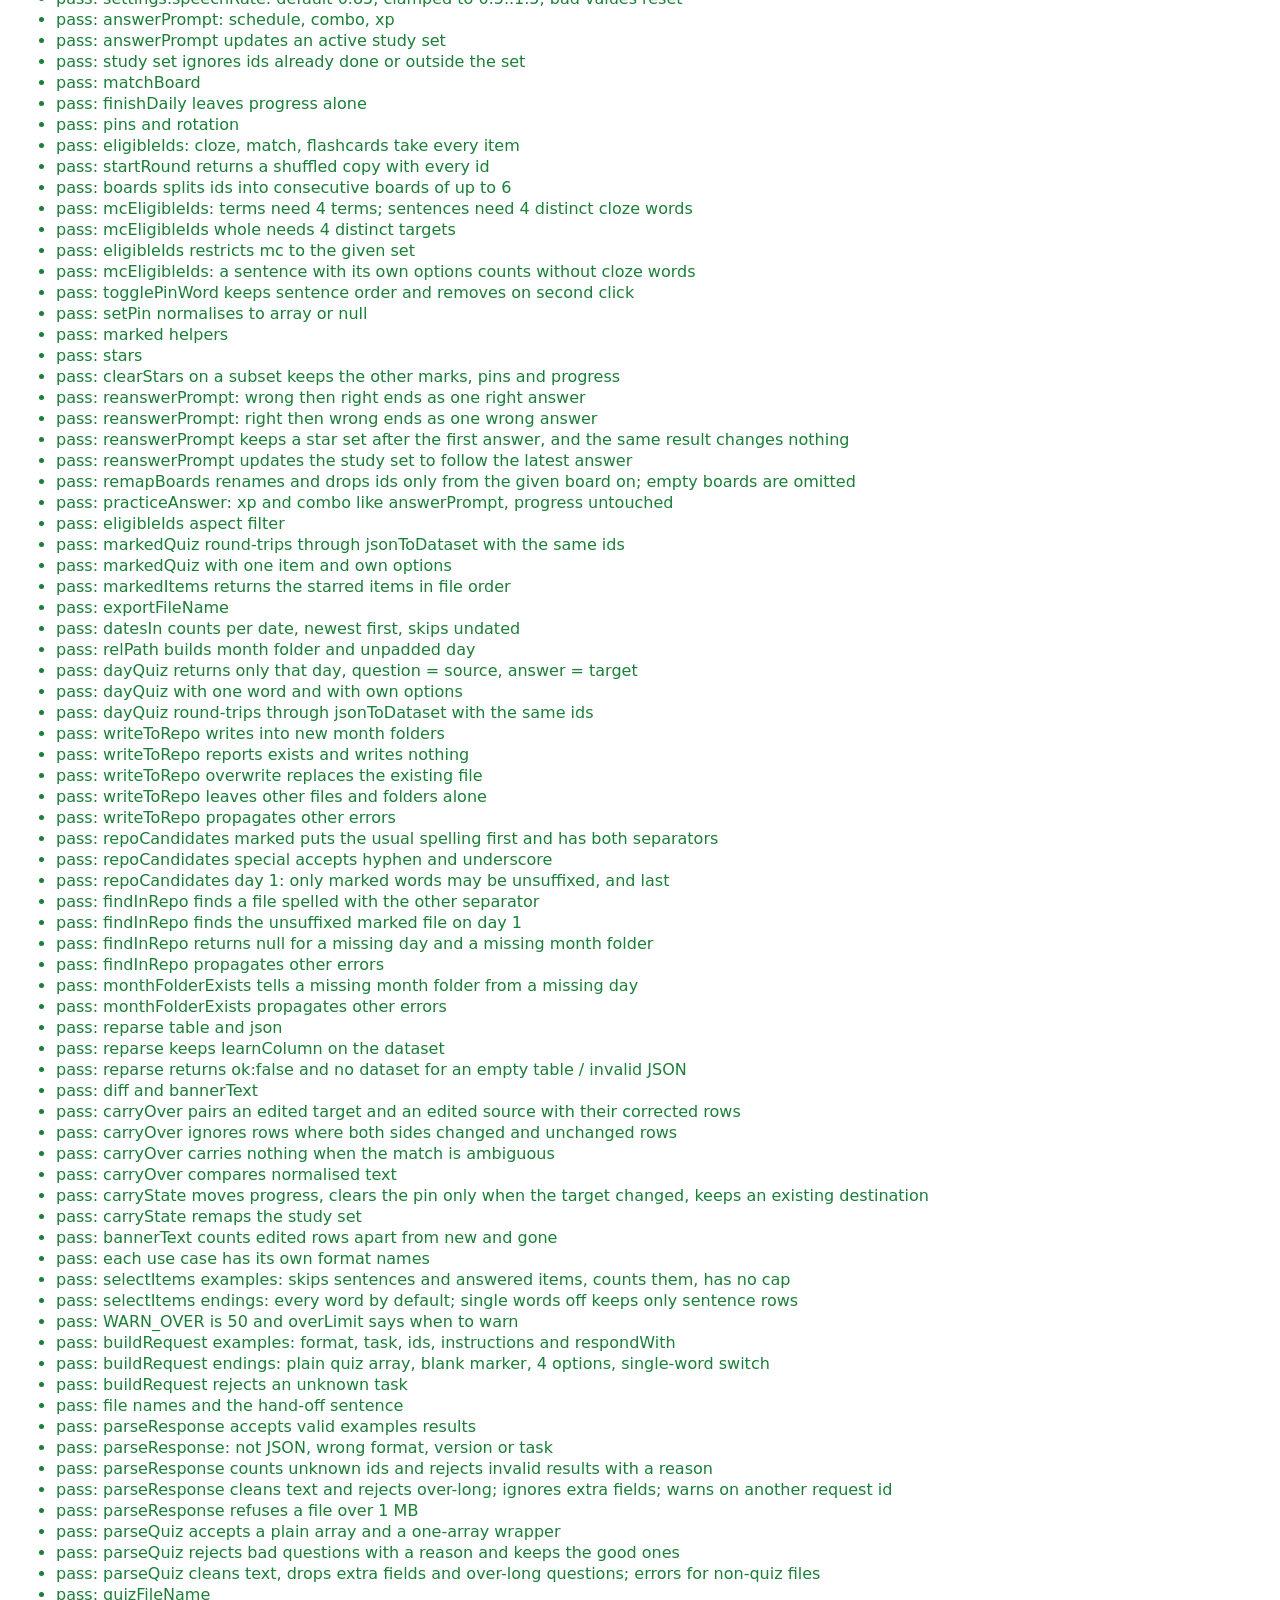
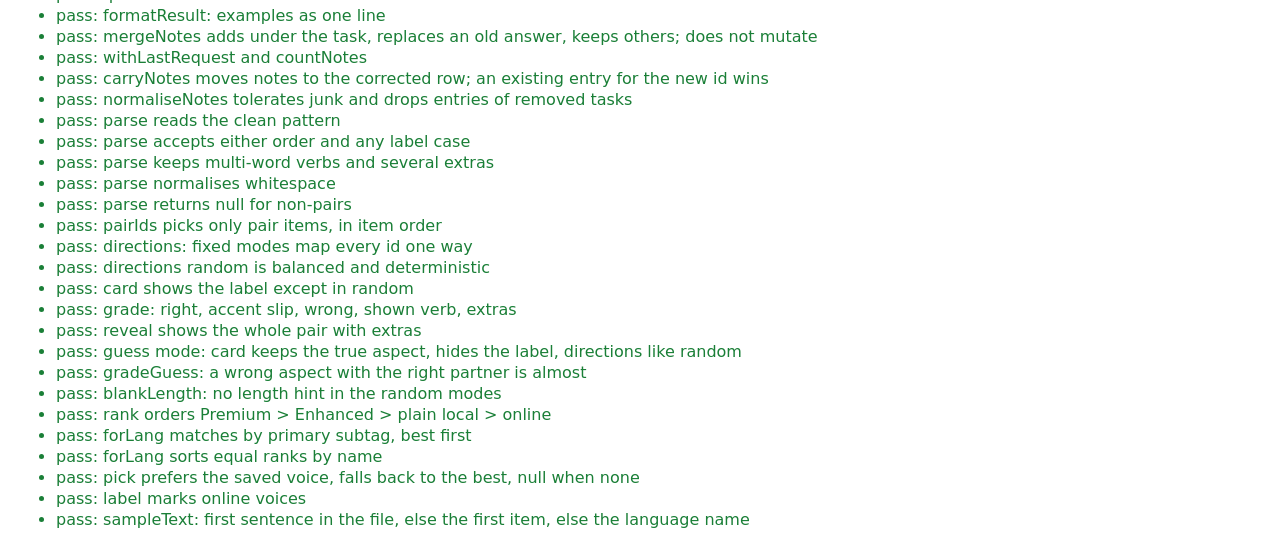
<file: lg/tests.html>
<!doctype html>
<html lang="en">
<head>
<meta charset="utf-8">
<meta name="viewport" content="width=device-width, initial-scale=1">
<title>Tests</title>
<style>
body { font-family: system-ui, sans-serif; margin: 16px; }
.pass { color: #1a7f37; }
.fail { color: #c62828; }
li { margin: 2px 0; }
</style>
</head>
<body>
<h1 id="summary">Running...</h1>
<ul id="results"></ul>
<script src="tests/runner.js"></script>
<script src="tests/manifest.js"></script>
<script>
  [].concat(LG_MANIFEST.lib, LG_MANIFEST.src, LG_MANIFEST.tests).forEach(function (p) {
    document.write('<script src="' + p + '"><\/script>');
  });
  document.write('<script>(' + function () {
    T.run().then(function (r) {
    document.getElementById('summary').textContent = r.passed + ' passed, ' + r.failed + ' failed';
    var ul = document.getElementById('results');
    r.results.forEach(function (x) {
      var li = document.createElement('li');
      li.className = x.error ? 'fail' : 'pass';
      li.textContent = (x.error ? 'fail: ' : 'pass: ') + x.name + (x.error ? ' - ' + x.error.message : '');
      ul.appendChild(li);
    });
    });
  }.toString() + ')()<\/script>');
</script>
</body>
</html>
</file>
<file: styles.css>
* {
    margin: 0;
    padding: 0;
    box-sizing: border-box;
}

:root {
    --primary: #3b82f6;
    --primary-dark: #1e40af;
    --primary-light: #dbeafe;
    --secondary: #6366f1;
    --success: #10b981;
    --warning: #f59e0b;
    --danger: #ef4444;
    --bg: #ffffff;
    --surface: #f9fafb;
    --border: #e5e7eb;
    --text: #111827;
    --text-light: #6b7280;
}

html[data-theme="dark"] {
    --primary: #60a5fa;
    --primary-dark: #1d4ed8;
    --primary-light: #0c4a6e;
    --secondary: #818cf8;
    --success: #34d399;
    --warning: #fbbf24;
    --danger: #f87171;
    --bg: #0f172a;
    --surface: #1e293b;
    --border: #475569;
    --text: #f1f5f9;
    --text-light: #cbd5e1;
}

body {
    font-family: -apple-system, BlinkMacSystemFont, 'Segoe UI', Roboto, sans-serif;
    background: var(--bg);
    color: var(--text);
    transition: background 0.3s, color 0.3s;
    line-height: 1.6;
}

.container {
    max-width: 1200px;
    margin: 0 auto;
    padding: 20px;
}

header {
    display: flex;
    justify-content: space-between;
    align-items: center;
    padding-bottom: 20px;
    border-bottom: 2px solid var(--border);
    margin-bottom: 30px;
    gap: 20px;
}

header h1 {
    font-size: 28px;
    font-weight: 700;
}

.theme-btn {
    background: var(--surface);
    border: 2px solid var(--border);
    border-radius: 8px;
    padding: 8px 12px;
    cursor: pointer;
    font-size: 20px;
    transition: all 0.3s;
    width: 48px;
    height: 48px;
    display: flex;
    align-items: center;
    justify-content: center;
}

.theme-btn:hover {
    background: var(--primary);
    border-color: var(--primary);
    transform: scale(1.1);
}

.tabs {
    display: flex;
    gap: 10px;
    border-bottom: 2px solid var(--border);
    margin-bottom: 30px;
    overflow-x: auto;
}

.tab-btn {
    padding: 12px 20px;
    background: transparent;
    border: none;
    color: var(--text-light);
    cursor: pointer;
    font-weight: 600;
    border-bottom: 3px solid transparent;
    transition: all 0.3s;
    white-space: nowrap;
}

.tab-btn:hover {
    color: var(--primary);
}

.tab-btn.active {
    color: var(--primary);
    border-bottom-color: var(--primary);
}

.tab-content {
    display: none;
}

.tab-content.active {
    display: block;
    animation: fadeIn 0.3s;
}

@keyframes fadeIn {
    from { opacity: 0; }
    to { opacity: 1; }
}

.section {
    background: var(--surface);
    border: 1px solid var(--border);
    border-radius: 12px;
    padding: 24px;
    margin-bottom: 20px;
}

.section h2 {
    font-size: 20px;
    margin-bottom: 16px;
}

label {
    display: block;
    margin-bottom: 8px;
    font-weight: 600;
}

textarea, input[type="text"], input[type="file"], select {
    width: 100%;
    padding: 12px;
    border: 1px solid var(--border);
    border-radius: 8px;
    background: var(--bg);
    color: var(--text);
    font-family: 'Courier New', monospace;
    margin-bottom: 12px;
    font-size: 14px;
}

textarea {
    min-height: 200px;
    resize: vertical;
}

textarea:focus, input:focus, select:focus {
    outline: none;
    border-color: var(--primary);
    box-shadow: 0 0 0 3px var(--primary-light);
}

.button {
    padding: 10px 20px;
    border: none;
    border-radius: 8px;
    cursor: pointer;
    font-weight: 600;
    transition: all 0.3s;
    display: inline-block;
}

.btn-primary {
    background: var(--primary);
    color: white;
}

.btn-primary:hover {
    background: var(--primary-dark);
    transform: translateY(-2px);
}

.btn-secondary {
    background: var(--secondary);
    color: white;
}

.btn-secondary:hover {
    background: var(--primary-dark);
    transform: translateY(-2px);
}

.btn-success {
    background: var(--success);
    color: white;
}

.btn-success:hover {
    background: #059669;
    transform: translateY(-2px);
}

.btn-warning {
    background: var(--warning);
    color: white;
}

.btn-warning:hover {
    background: #d97706;
    transform: translateY(-2px);
}

.btn-danger {
    background: var(--danger);
    color: white;
}

.btn-danger:hover {
    background: #dc2626;
    transform: translateY(-2px);
}

.button-group {
    display: flex;
    gap: 12px;
    flex-wrap: wrap;
    margin-top: 16px;
}

.button-group .button {
    flex: 1;
    min-width: 100px;
}

.message {
    padding: 12px 16px;
    border-radius: 8px;
    margin-bottom: 16px;
    border-left: 4px solid;
    animation: slideIn 0.3s;
}

@keyframes slideIn {
    from { transform: translateX(-20px); opacity: 0; }
    to { transform: translateX(0); opacity: 1; }
}

.message.success {
    background: rgba(16, 185, 129, 0.1);
    border-color: var(--success);
    color: var(--success);
}

.message.error {
    background: rgba(239, 68, 68, 0.1);
    border-color: var(--danger);
    color: var(--danger);
}

.message.info {
    background: rgba(59, 130, 246, 0.1);
    border-color: var(--primary);
    color: var(--primary);
}

.flashcard {
    background: linear-gradient(135deg, var(--surface) 0%, var(--bg) 100%);
    border: 2px solid var(--border);
    border-radius: 16px;
    padding: 60px 40px;
    min-height: 350px;
    display: flex;
    flex-direction: column;
    justify-content: center;
    align-items: center;
    text-align: center;
    cursor: pointer;
    user-select: none;
    transition: all 0.4s;
    box-shadow: 0 8px 24px rgba(0, 0, 0, 0.1);
    margin-bottom: 20px;
}

html[data-theme="dark"] .flashcard {
    box-shadow: 0 8px 24px rgba(0, 0, 0, 0.3);
}

.flashcard:hover {
    transform: translateY(-8px);
    border-color: var(--primary);
}

.flashcard.flipped {
    background: linear-gradient(135deg, var(--primary-light) 0%, var(--bg) 100%);
    border-color: var(--primary);
}

.card-label {
    font-size: 12px;
    color: var(--text-light);
    text-transform: uppercase;
    letter-spacing: 2px;
    margin-bottom: 16px;
    font-weight: 700;
}

.card-label.flipped {
    color: var(--primary);
}

.card-text {
    font-size: 52px;
    font-weight: 700;
    color: var(--primary);
    word-break: break-word;
}

.card-text.flipped {
    color: var(--text);
}

@media (max-width: 768px) {
    .flashcard {
        padding: 40px 24px;
        min-height: 250px;
    }

    .card-text {
        font-size: 36px;
    }

    .container {
        padding: 12px;
    }

    header h1 {
        font-size: 20px;
    }

    .tabs {
        gap: 4px;
        margin-bottom: 16px;
    }

    .tab-btn {
        padding: 10px 12px;
        font-size: 13px;
    }

    .section {
        padding: 16px;
    }

    .button {
        padding: 12px 16px;
        font-size: 15px;
    }

    .button-group .button {
        min-width: 0;
    }

    .controls {
        gap: 8px;
    }

    .stats {
        flex-direction: column;
        align-items: flex-start;
        gap: 8px;
    }

    .progress-bar {
        min-width: 100%;
    }

    .filter-bar {
        gap: 10px;
    }

    .dialog-line-pol {
        font-size: 15px;
    }

    .dialog-line-tur {
        font-size: 13px;
    }

    .dialog-sticky-controls {
        padding: 10px 0 env(safe-area-inset-bottom, 6px);
    }

    .quiz-question-text {
        font-size: 20px;
    }

    .quiz-option {
        font-size: 15px;
        padding: 12px;
    }

    .quiz-score-circle {
        width: 110px;
        height: 110px;
        font-size: 28px;
    }
}

.controls {
    display: flex;
    gap: 12px;
    justify-content: center;
    flex-wrap: wrap;
    margin-bottom: 20px;
}

.filter-bar {
    display: flex;
    gap: 16px;
    flex-wrap: wrap;
    margin-bottom: 20px;
    padding: 16px;
    background: var(--surface);
    border-radius: 8px;
    border: 1px solid var(--border);
}

.filter-bar label {
    display: flex;
    align-items: center;
    gap: 8px;
    margin: 0;
    cursor: pointer;
}

input[type="checkbox"] {
    width: 18px;
    height: 18px;
    cursor: pointer;
    accent-color: var(--primary);
}

.stats {
    padding: 16px;
    background: var(--surface);
    border-radius: 8px;
    border: 1px solid var(--border);
    margin-bottom: 20px;
    display: flex;
    justify-content: space-between;
    align-items: center;
    flex-wrap: wrap;
    gap: 16px;
}

.progress-bar {
    flex: 1;
    min-width: 200px;
    height: 6px;
    background: var(--border);
    border-radius: 3px;
    overflow: hidden;
}

.progress-fill {
    height: 100%;
    background: var(--primary);
    transition: width 0.3s;
}

.empty-state {
    text-align: center;
    padding: 60px 20px;
    color: var(--text-light);
}

.empty-state-icon {
    font-size: 64px;
    margin-bottom: 20px;
}

.empty-state h3 {
    font-size: 20px;
    margin-bottom: 10px;
    color: var(--text);
}

.code-block {
    background: var(--bg);
    border: 1px solid var(--border);
    border-radius: 6px;
    padding: 12px;
    margin: 12px 0;
    overflow-x: auto;
    font-family: 'Courier New', monospace;
    font-size: 12px;
    line-height: 1.4;
}

.file-label {
    display: inline-block;
    padding: 10px 16px;
    background: var(--primary);
    color: white;
    border-radius: 8px;
    cursor: pointer;
    font-weight: 600;
    transition: all 0.3s;
}

.file-label:hover {
    background: var(--primary-dark);
}

.file-name {
    display: inline-block;
    margin-left: 12px;
    color: var(--text-light);
    font-size: 14px;
}

/* Quiz Feature Styles */
.quiz-question-container {
    background: linear-gradient(135deg, var(--surface) 0%, var(--bg) 100%);
    border: 2px solid var(--border);
    border-radius: 16px;
    padding: 30px;
    margin-bottom: 20px;
    box-shadow: 0 8px 24px rgba(0, 0, 0, 0.1);
}

html[data-theme="dark"] .quiz-question-container {
    box-shadow: 0 8px 24px rgba(0, 0, 0, 0.3);
}

.quiz-question-text {
    font-size: 28px;
    font-weight: 700;
    margin-bottom: 24px;
    text-align: center;
    color: var(--text);
}

.quiz-options {
    display: flex;
    flex-direction: column;
    gap: 12px;
    margin-top: 20px;
}

.quiz-option {
    background: var(--bg);
    border: 2px solid var(--border);
    border-radius: 8px;
    padding: 16px;
    cursor: pointer;
    transition: all 0.2s;
    display: flex;
    align-items: center;
    font-size: 18px;
}

.quiz-option:hover {
    border-color: var(--primary);
    transform: translateY(-2px);
}

.quiz-option.selected {
    border-color: var(--primary);
    background: var(--primary-light);
}

.quiz-option.correct {
    border-color: var(--success);
    background: rgba(16, 185, 129, 0.1);
}

.quiz-option.incorrect {
    border-color: var(--danger);
    background: rgba(239, 68, 68, 0.1);
}

.quiz-option-letter {
    display: flex;
    align-items: center;
    justify-content: center;
    width: 32px;
    height: 32px;
    border-radius: 50%;
    background: var(--primary-light);
    color: var(--primary);
    font-weight: 700;
    margin-right: 12px;
    flex-shrink: 0;
}

.quiz-option.correct .quiz-option-letter {
    background: rgba(16, 185, 129, 0.2);
    color: var(--success);
}

.quiz-option.incorrect .quiz-option-letter {
    background: rgba(239, 68, 68, 0.2);
    color: var(--danger);
}

.quiz-feedback {
    padding: 16px;
    border-radius: 8px;
    margin: 16px 0;
    font-weight: 500;
    animation: fadeIn 0.3s;
}

.quiz-feedback.correct {
    background: rgba(16, 185, 129, 0.1);
    border: 1px solid var(--success);
    color: var(--success);
}

.quiz-feedback.incorrect {
    background: rgba(239, 68, 68, 0.1);
    border: 1px solid var(--danger);
    color: var(--danger);
}

.quiz-results-summary {
    display: flex;
    flex-wrap: wrap;
    gap: 30px;
    align-items: center;
    justify-content: center;
    margin: 30px 0;
}

.quiz-results-score {
    text-align: center;
}

.quiz-score-circle {
    width: 150px;
    height: 150px;
    border-radius: 50%;
    background: var(--primary-light);
    color: var(--primary);
    display: flex;
    align-items: center;
    justify-content: center;
    font-size: 36px;
    font-weight: 700;
    margin: 0 auto 16px;
    border: 6px solid var(--primary);
}

.quiz-results-stats {
    font-size: 18px;
    line-height: 1.8;
}

.quiz-missed-questions {
    background: var(--bg);
    border: 1px solid var(--border);
    border-radius: 8px;
    padding: 16px;
    margin-top: 12px;
}

.quiz-missed-item {
    padding: 12px;
    border-bottom: 1px solid var(--border);
}

.quiz-missed-item:last-child {
    border-bottom: none;
}

.quiz-missed-question {
    font-weight: 600;
    margin-bottom: 4px;
}

.quiz-missed-answer {
    color: var(--danger);
    margin-bottom: 4px;
}

.quiz-missed-correct {
    color: var(--success);
}

.min-height-120 {
    min-height: 120px;
}

/* Additional utility styles for inline elements */
.flex {
    display: flex;
}

.flex-wrap {
    flex-wrap: wrap;
}

.gap-8 {
    gap: 8px;
}

.gap-15 {
    gap: 15px;
}

.gap-16 {
    gap: 16px;
}

.items-center {
    align-items: center;
}

.flex-row {
    flex-direction: row;
}

.mb-4 {
    margin-bottom: 4px;
}

.mb-12 {
    margin-bottom: 12px;
}

.mb-15 {
    margin-bottom: 15px;
}

.mb-20 {
    margin-bottom: 20px;
}

.mt-8 {
    margin-top: 8px;
}

.mt-10 {
    margin-top: 10px;
}

.mt-20 {
    margin-top: 20px;
}

.p-4 {
    padding: 4px;
}

.p-8 {
    padding: 8px;
}

.p-10 {
    padding: 10px;
}

.p-12 {
    padding: 12px;
}

.p-16 {
    padding: 16px;
}

.rounded-4 {
    border-radius: 4px;
}

.rounded-8 {
    border-radius: 8px;
}

.rounded-6 {
    border-radius: 6px;
}

.border {
    border: 1px solid var(--border);
}

.border-left-primary {
    border-left: 4px solid var(--primary);
}

.bg-surface {
    background: var(--surface);
}

.bg-primary-light {
    background: var(--primary-light);
}

.bg-bg {
    background: var(--bg);
}

.font-mono {
    font-family: 'Courier New', monospace;
}

.text-sm {
    font-size: 0.9em;
}

.text-xs {
    font-size: 12px;
}

.text-md {
    font-size: 14px;
}

.font-semibold {
    font-weight: 600;
}

.font-bold {
    font-weight: 700;
}

.text-light {
    color: var(--text-light);
}

.cursor-pointer {
    cursor: pointer;
}

.overflow-x-auto {
    overflow-x: auto;
}

.whitespace-pre {
    white-space: pre;
}

.user-select-all {
    user-select: all;
}

.w-full {
    width: 100%;
}

.w-110 {
    width: 110px;
}

.min-w-110 {
    min-width: 110px;
}

.h-80 {
    height: 80px;
}

.my-8 {
    margin: 8px 0;
}

.my-10 {
    margin: 10px 0;
}

/* Multi-select group dropdown */
.group-multiselect {
    position: relative;
    display: inline-block;
}

.group-multiselect summary {
    list-style: none;
    padding: 4px 24px 4px 8px;
    border: 1px solid var(--border);
    border-radius: 4px;
    background: var(--bg);
    color: var(--text);
    cursor: pointer;
    min-width: 110px;
    white-space: nowrap;
    user-select: none;
    position: relative;
}

.group-multiselect summary::-webkit-details-marker { display: none; }

.group-multiselect summary::after {
    content: '▾';
    position: absolute;
    right: 6px;
    top: 50%;
    transform: translateY(-50%);
    font-size: 11px;
    color: var(--text-light);
}

.group-multiselect[open] summary::after { content: '▴'; }

.group-multiselect-list {
    position: absolute;
    top: calc(100% + 2px);
    left: 0;
    z-index: 100;
    background: var(--bg);
    border: 1px solid var(--border);
    border-radius: 6px;
    padding: 0;
    min-width: 180px;
    max-height: 260px;
    display: flex;
    flex-direction: column;
    box-shadow: 0 4px 12px rgba(0,0,0,0.12);
}

.group-multiselect-search {
    width: 100%;
    padding: 6px 10px;
    border: none;
    border-bottom: 1px solid var(--border);
    border-radius: 6px 6px 0 0;
    background: var(--surface);
    color: var(--text);
    font-size: 13px;
    font-family: inherit;
    outline: none;
    box-sizing: border-box;
    margin: 0;
}

.group-multiselect-search:focus {
    border-color: var(--primary);
    box-shadow: none;
}

.group-multiselect-items {
    overflow-y: auto;
    flex: 1;
    padding: 4px 0;
}

.group-multiselect-list label {
    display: flex;
    align-items: center;
    gap: 8px;
    padding: 6px 12px;
    margin: 0;
    font-weight: normal;
    cursor: pointer;
    white-space: nowrap;
}

.group-multiselect-list label:hover { background: var(--surface); }

.group-multiselect[open] .group-multiselect-search {
    /* auto-focused via JS on toggle */
}

/* Leitner */
.leitner-box-badge {
    font-size: 14px;
    font-weight: 700;
    padding: 4px 12px;
    border-radius: 20px;
    background: var(--primary-light);
    color: var(--primary);
    border: 1px solid var(--primary);
}

.modal-overlay {
    position: fixed;
    inset: 0;
    background: rgba(0,0,0,0.5);
    display: flex;
    align-items: center;
    justify-content: center;
    z-index: 1000;
}

.modal-box {
    background: var(--bg);
    border: 1px solid var(--border);
    border-radius: 12px;
    padding: 28px;
    max-width: 420px;
    width: 90%;
    box-shadow: 0 8px 32px rgba(0,0,0,0.2);
}

.mt-20 {
    margin-top: 20px;
}

.pt-20 {
    padding-top: 20px;
}

.border-top {
    border-top: 1px solid var(--border);
}

/* Collapsible sections */
.collapsible-section {
    border: 1px solid var(--border);
    border-radius: 10px;
    margin-bottom: 16px;
    background: var(--surface);
}

.collapsible-summary {
    list-style: none;
    padding: 14px 16px;
    font-weight: 700;
    font-size: 15px;
    cursor: pointer;
    user-select: none;
    display: flex;
    align-items: center;
    justify-content: space-between;
    border-radius: 10px;
}

.collapsible-summary::-webkit-details-marker { display: none; }

.collapsible-summary::after {
    content: '▾';
    font-size: 13px;
    color: var(--text-light);
    transition: transform 0.2s;
}

.collapsible-section[open] .collapsible-summary::after {
    transform: rotate(-180deg);
}

.collapsible-section[open] .collapsible-summary {
    border-bottom: 1px solid var(--border);
    border-radius: 10px 10px 0 0;
}

.collapsible-section > *:not(summary) {
    padding: 16px;
}

@media (max-width: 480px) {
    .collapsible-summary {
        font-size: 14px;
        padding: 12px 14px;
    }
}

/* Dialog Mode */
.dialog-lines {
    display: flex;
    flex-direction: column;
    gap: 12px;
    margin-bottom: 20px;
}

.dialog-line {
    border: 1px solid var(--border);
    border-radius: 10px;
    padding: 14px 18px;
    background: var(--surface);
    transition: all 0.3s;
}

.dialog-line.active {
    border-color: var(--primary);
    box-shadow: 0 0 0 2px var(--primary-light);
}

.dialog-line.hidden .dialog-line-pol,
.dialog-line.hidden .dialog-line-tur {
    filter: blur(6px);
    user-select: none;
}

.dialog-line-pol {
    font-size: 17px;
    font-weight: 600;
    color: var(--text);
    margin-bottom: 4px;
}

.dialog-line-tur {
    font-size: 15px;
    color: var(--text-light);
}

/* Dialog sticky controls */
.dialog-sticky-controls {
    position: sticky;
    bottom: 0;
    background: var(--bg);
    border-top: 1px solid var(--border);
    padding: 10px 0 6px;
    z-index: 50;
}

/* Dialog line notes */
.dialog-line {
    position: relative;
}

.dialog-note-btn {
    position: absolute;
    top: 10px;
    right: 10px;
    background: none;
    border: none;
    cursor: pointer;
    font-size: 16px;
    opacity: 0.4;
    transition: opacity 0.2s;
    padding: 2px;
}

.dialog-line:hover .dialog-note-btn,
.dialog-note-btn:focus {
    opacity: 1;
}

.dialog-note-wrap {
    margin-top: 10px;
    display: flex;
    gap: 8px;
    align-items: flex-start;
}

.dialog-note-input {
    flex: 1;
    min-height: 60px;
    padding: 8px;
    border: 1px solid var(--primary);
    border-radius: 6px;
    background: var(--bg);
    color: var(--text);
    font-family: inherit;
    font-size: 13px;
    resize: vertical;
    margin: 0;
    width: auto;
}

.dialog-note-save {
    padding: 6px 12px;
    background: var(--primary);
    color: white;
    border: none;
    border-radius: 6px;
    cursor: pointer;
    font-size: 13px;
    font-weight: 600;
    white-space: nowrap;
}

kbd {
    display: inline-block;
    padding: 1px 6px;
    border: 1px solid var(--border);
    border-radius: 4px;
    background: var(--surface);
    font-family: inherit;
    font-size: 12px;
    font-weight: 600;
}

/* Dialog hints */
.dialog-hint {
    font-size: 12px;
    color: var(--text-light);
    font-style: italic;
}

.dialog-dates-badge {
    padding: 4px 10px;
    background: var(--primary-light);
    color: var(--primary);
    border: 1px solid var(--primary);
    border-radius: 20px;
    font-size: 12px;
    font-weight: 600;
    cursor: pointer;
    white-space: nowrap;
}

.dialog-dates-popup {
    position: absolute;
    z-index: 200;
    background: var(--bg);
    border: 1px solid var(--border);
    border-radius: 10px;
    box-shadow: 0 8px 24px rgba(0,0,0,0.18);
    padding: 12px;
    min-width: 220px;
    max-width: 90vw;
    max-height: 260px;
    overflow-y: auto;
    margin-top: 4px;
}

.dialog-dates-popup-header {
    display: flex;
    justify-content: space-between;
    align-items: center;
    font-weight: 700;
    font-size: 13px;
    margin-bottom: 10px;
}

.dialog-dates-close {
    background: none;
    border: none;
    cursor: pointer;
    font-size: 14px;
    color: var(--text-light);
    padding: 2px 6px;
    border-radius: 4px;
    line-height: 1;
}

.dialog-dates-close:hover { color: var(--danger); }

.dialog-dates-grid {
    display: flex;
    flex-wrap: wrap;
    gap: 6px;
}

.dialog-date-chip {
    padding: 4px 10px;
    background: var(--surface);
    border: 1px solid var(--border);
    border-radius: 20px;
    font-size: 12px;
    font-weight: 600;
    color: var(--text);
    white-space: nowrap;
}

@media (max-width: 480px) {
    .dialog-dates-popup {
        max-width: 95vw;
        left: 0;
    }
}
</file>
<file: fc/styles.css>
* {
    margin: 0;
    padding: 0;
    box-sizing: border-box;
}

:root {
    --primary: #3b82f6;
    --primary-dark: #1e40af;
    --primary-light: #dbeafe;
    --secondary: #6366f1;
    --success: #10b981;
    --warning: #f59e0b;
    --danger: #ef4444;
    --bg: #ffffff;
    --surface: #f9fafb;
    --border: #e5e7eb;
    --text: #111827;
    --text-light: #6b7280;
}

html[data-theme="dark"] {
    --primary: #60a5fa;
    --primary-dark: #1d4ed8;
    --primary-light: #0c4a6e;
    --secondary: #818cf8;
    --success: #34d399;
    --warning: #fbbf24;
    --danger: #f87171;
    --bg: #0f172a;
    --surface: #1e293b;
    --border: #475569;
    --text: #f1f5f9;
    --text-light: #cbd5e1;
}

body {
    font-family: -apple-system, BlinkMacSystemFont, 'Segoe UI', Roboto, sans-serif;
    background: var(--bg);
    color: var(--text);
    transition: background 0.3s, color 0.3s;
    line-height: 1.6;
}

.container {
    max-width: 1200px;
    margin: 0 auto;
    padding: 20px;
}

header {
    display: flex;
    justify-content: space-between;
    align-items: center;
    padding-bottom: 20px;
    border-bottom: 2px solid var(--border);
    margin-bottom: 30px;
    gap: 20px;
}

header h1 {
    font-size: 28px;
    font-weight: 700;
}

.theme-btn {
    background: var(--surface);
    border: 2px solid var(--border);
    border-radius: 8px;
    padding: 8px 12px;
    cursor: pointer;
    font-size: 20px;
    transition: all 0.3s;
    width: 48px;
    height: 48px;
    display: flex;
    align-items: center;
    justify-content: center;
}

.theme-btn:hover {
    background: var(--primary);
    border-color: var(--primary);
    transform: scale(1.1);
}

.tabs {
    display: flex;
    gap: 10px;
    border-bottom: 2px solid var(--border);
    margin-bottom: 30px;
    overflow-x: auto;
}

.tab-btn {
    padding: 12px 20px;
    background: transparent;
    border: none;
    color: var(--text-light);
    cursor: pointer;
    font-weight: 600;
    border-bottom: 3px solid transparent;
    transition: all 0.3s;
    white-space: nowrap;
}

.tab-btn:hover {
    color: var(--primary);
}

.tab-btn.active {
    color: var(--primary);
    border-bottom-color: var(--primary);
}

.tab-content {
    display: none;
}

.tab-content.active {
    display: block;
    animation: fadeIn 0.3s;
}

@keyframes fadeIn {
    from { opacity: 0; }
    to { opacity: 1; }
}

.section {
    background: var(--surface);
    border: 1px solid var(--border);
    border-radius: 12px;
    padding: 24px;
    margin-bottom: 20px;
}

.section h2 {
    font-size: 20px;
    margin-bottom: 16px;
}

label {
    display: block;
    margin-bottom: 8px;
    font-weight: 600;
}

textarea, input[type="text"], input[type="file"], select {
    width: 100%;
    padding: 12px;
    border: 1px solid var(--border);
    border-radius: 8px;
    background: var(--bg);
    color: var(--text);
    font-family: 'Courier New', monospace;
    margin-bottom: 12px;
    font-size: 14px;
}

textarea {
    min-height: 200px;
    resize: vertical;
}

textarea:focus, input:focus, select:focus {
    outline: none;
    border-color: var(--primary);
    box-shadow: 0 0 0 3px var(--primary-light);
}

.button {
    padding: 10px 20px;
    border: none;
    border-radius: 8px;
    cursor: pointer;
    font-weight: 600;
    transition: all 0.3s;
    display: inline-block;
}

.btn-primary {
    background: var(--primary);
    color: white;
}

.btn-primary:hover {
    background: var(--primary-dark);
    transform: translateY(-2px);
}

.btn-secondary {
    background: var(--secondary);
    color: white;
}

.btn-secondary:hover {
    background: var(--primary-dark);
    transform: translateY(-2px);
}

.btn-success {
    background: var(--success);
    color: white;
}

.btn-success:hover {
    background: #059669;
    transform: translateY(-2px);
}

.btn-warning {
    background: var(--warning);
    color: white;
}

.btn-warning:hover {
    background: #d97706;
    transform: translateY(-2px);
}

.btn-danger {
    background: var(--danger);
    color: white;
}

.btn-danger:hover {
    background: #dc2626;
    transform: translateY(-2px);
}

.button-group {
    display: flex;
    gap: 12px;
    flex-wrap: wrap;
    margin-top: 16px;
}

.button-group .button {
    flex: 1;
    min-width: 100px;
}

.message {
    padding: 12px 16px;
    border-radius: 8px;
    margin-bottom: 16px;
    border-left: 4px solid;
    animation: slideIn 0.3s;
}

@keyframes slideIn {
    from { transform: translateX(-20px); opacity: 0; }
    to { transform: translateX(0); opacity: 1; }
}

.message.success {
    background: rgba(16, 185, 129, 0.1);
    border-color: var(--success);
    color: var(--success);
}

.message.error {
    background: rgba(239, 68, 68, 0.1);
    border-color: var(--danger);
    color: var(--danger);
}

.message.info {
    background: rgba(59, 130, 246, 0.1);
    border-color: var(--primary);
    color: var(--primary);
}

.flashcard {
    background: linear-gradient(135deg, var(--surface) 0%, var(--bg) 100%);
    border: 2px solid var(--border);
    border-radius: 16px;
    padding: 60px 40px;
    min-height: 350px;
    display: flex;
    flex-direction: column;
    justify-content: center;
    align-items: center;
    text-align: center;
    cursor: pointer;
    user-select: none;
    transition: all 0.4s;
    box-shadow: 0 8px 24px rgba(0, 0, 0, 0.1);
    margin-bottom: 20px;
}

html[data-theme="dark"] .flashcard {
    box-shadow: 0 8px 24px rgba(0, 0, 0, 0.3);
}

.flashcard:hover {
    transform: translateY(-8px);
    border-color: var(--primary);
}

.flashcard.flipped {
    background: linear-gradient(135deg, var(--primary-light) 0%, var(--bg) 100%);
    border-color: var(--primary);
}

.card-label {
    font-size: 12px;
    color: var(--text-light);
    text-transform: uppercase;
    letter-spacing: 2px;
    margin-bottom: 16px;
    font-weight: 700;
}

.card-label.flipped {
    color: var(--primary);
}

.card-text {
    font-size: 52px;
    font-weight: 700;
    color: var(--primary);
    word-break: break-word;
}

.card-text.flipped {
    color: var(--text);
}

@media (max-width: 768px) {
    .flashcard {
        padding: 40px 24px;
        min-height: 250px;
    }

    .card-text {
        font-size: 36px;
    }

    .container {
        padding: 12px;
    }

    header h1 {
        font-size: 20px;
    }

    .tabs {
        gap: 4px;
        margin-bottom: 16px;
    }

    .tab-btn {
        padding: 10px 12px;
        font-size: 13px;
    }

    .section {
        padding: 16px;
    }

    .button {
        padding: 12px 16px;
        font-size: 15px;
    }

    .button-group .button {
        min-width: 0;
    }

    .controls {
        gap: 8px;
    }

    .stats {
        flex-direction: column;
        align-items: flex-start;
        gap: 8px;
    }

    .progress-bar {
        min-width: 100%;
    }

    .filter-bar {
        gap: 10px;
    }

    .dialog-line-pol {
        font-size: 15px;
    }

    .dialog-line-tur {
        font-size: 13px;
    }

    .dialog-sticky-controls {
        padding: 10px 0 env(safe-area-inset-bottom, 6px);
    }

    .quiz-question-text {
        font-size: 20px;
    }

    .quiz-option {
        font-size: 15px;
        padding: 12px;
    }

    .quiz-score-circle {
        width: 110px;
        height: 110px;
        font-size: 28px;
    }
}

.controls {
    display: flex;
    gap: 12px;
    justify-content: center;
    flex-wrap: wrap;
    margin-bottom: 20px;
}

.filter-bar {
    display: flex;
    gap: 16px;
    flex-wrap: wrap;
    margin-bottom: 20px;
    padding: 16px;
    background: var(--surface);
    border-radius: 8px;
    border: 1px solid var(--border);
}

.filter-bar label {
    display: flex;
    align-items: center;
    gap: 8px;
    margin: 0;
    cursor: pointer;
}

input[type="checkbox"] {
    width: 18px;
    height: 18px;
    cursor: pointer;
    accent-color: var(--primary);
}

.stats {
    padding: 16px;
    background: var(--surface);
    border-radius: 8px;
    border: 1px solid var(--border);
    margin-bottom: 20px;
    display: flex;
    justify-content: space-between;
    align-items: center;
    flex-wrap: wrap;
    gap: 16px;
}

.progress-bar {
    flex: 1;
    min-width: 200px;
    height: 6px;
    background: var(--border);
    border-radius: 3px;
    overflow: hidden;
}

.progress-fill {
    height: 100%;
    background: var(--primary);
    transition: width 0.3s;
}

.empty-state {
    text-align: center;
    padding: 60px 20px;
    color: var(--text-light);
}

.empty-state-icon {
    font-size: 64px;
    margin-bottom: 20px;
}

.empty-state h3 {
    font-size: 20px;
    margin-bottom: 10px;
    color: var(--text);
}

.code-block {
    background: var(--bg);
    border: 1px solid var(--border);
    border-radius: 6px;
    padding: 12px;
    margin: 12px 0;
    overflow-x: auto;
    font-family: 'Courier New', monospace;
    font-size: 12px;
    line-height: 1.4;
}

.file-label {
    display: inline-block;
    padding: 10px 16px;
    background: var(--primary);
    color: white;
    border-radius: 8px;
    cursor: pointer;
    font-weight: 600;
    transition: all 0.3s;
}

.file-label:hover {
    background: var(--primary-dark);
}

.file-name {
    display: inline-block;
    margin-left: 12px;
    color: var(--text-light);
    font-size: 14px;
}

/* Quiz Feature Styles */
.quiz-question-container {
    background: linear-gradient(135deg, var(--surface) 0%, var(--bg) 100%);
    border: 2px solid var(--border);
    border-radius: 16px;
    padding: 30px;
    margin-bottom: 20px;
    box-shadow: 0 8px 24px rgba(0, 0, 0, 0.1);
}

html[data-theme="dark"] .quiz-question-container {
    box-shadow: 0 8px 24px rgba(0, 0, 0, 0.3);
}

.quiz-question-text {
    font-size: 28px;
    font-weight: 700;
    margin-bottom: 24px;
    text-align: center;
    color: var(--text);
}

.quiz-options {
    display: flex;
    flex-direction: column;
    gap: 12px;
    margin-top: 20px;
}

.quiz-option {
    background: var(--bg);
    border: 2px solid var(--border);
    border-radius: 8px;
    padding: 16px;
    cursor: pointer;
    transition: all 0.2s;
    display: flex;
    align-items: center;
    font-size: 18px;
}

.quiz-option:hover {
    border-color: var(--primary);
    transform: translateY(-2px);
}

.quiz-option.selected {
    border-color: var(--primary);
    background: var(--primary-light);
}

.quiz-option.correct {
    border-color: var(--success);
    background: rgba(16, 185, 129, 0.1);
}

.quiz-option.incorrect {
    border-color: var(--danger);
    background: rgba(239, 68, 68, 0.1);
}

.quiz-option-letter {
    display: flex;
    align-items: center;
    justify-content: center;
    width: 32px;
    height: 32px;
    border-radius: 50%;
    background: var(--primary-light);
    color: var(--primary);
    font-weight: 700;
    margin-right: 12px;
    flex-shrink: 0;
}

.quiz-option.correct .quiz-option-letter {
    background: rgba(16, 185, 129, 0.2);
    color: var(--success);
}

.quiz-option.incorrect .quiz-option-letter {
    background: rgba(239, 68, 68, 0.2);
    color: var(--danger);
}

.quiz-feedback {
    padding: 16px;
    border-radius: 8px;
    margin: 16px 0;
    font-weight: 500;
    animation: fadeIn 0.3s;
}

.quiz-feedback.correct {
    background: rgba(16, 185, 129, 0.1);
    border: 1px solid var(--success);
    color: var(--success);
}

.quiz-feedback.incorrect {
    background: rgba(239, 68, 68, 0.1);
    border: 1px solid var(--danger);
    color: var(--danger);
}

.quiz-results-summary {
    display: flex;
    flex-wrap: wrap;
    gap: 30px;
    align-items: center;
    justify-content: center;
    margin: 30px 0;
}

.quiz-results-score {
    text-align: center;
}

.quiz-score-circle {
    width: 150px;
    height: 150px;
    border-radius: 50%;
    background: var(--primary-light);
    color: var(--primary);
    display: flex;
    align-items: center;
    justify-content: center;
    font-size: 36px;
    font-weight: 700;
    margin: 0 auto 16px;
    border: 6px solid var(--primary);
}

.quiz-results-stats {
    font-size: 18px;
    line-height: 1.8;
}

.quiz-missed-questions {
    background: var(--bg);
    border: 1px solid var(--border);
    border-radius: 8px;
    padding: 16px;
    margin-top: 12px;
}

.quiz-missed-item {
    padding: 12px;
    border-bottom: 1px solid var(--border);
}

.quiz-missed-item:last-child {
    border-bottom: none;
}

.quiz-missed-question {
    font-weight: 600;
    margin-bottom: 4px;
}

.quiz-missed-answer {
    color: var(--danger);
    margin-bottom: 4px;
}

.quiz-missed-correct {
    color: var(--success);
}

.min-height-120 {
    min-height: 120px;
}

/* Additional utility styles for inline elements */
.flex {
    display: flex;
}

.flex-wrap {
    flex-wrap: wrap;
}

.gap-8 {
    gap: 8px;
}

.gap-15 {
    gap: 15px;
}

.gap-16 {
    gap: 16px;
}

.items-center {
    align-items: center;
}

.flex-row {
    flex-direction: row;
}

.mb-4 {
    margin-bottom: 4px;
}

.mb-12 {
    margin-bottom: 12px;
}

.mb-15 {
    margin-bottom: 15px;
}

.mb-20 {
    margin-bottom: 20px;
}

.mt-8 {
    margin-top: 8px;
}

.mt-10 {
    margin-top: 10px;
}

.mt-20 {
    margin-top: 20px;
}

.p-4 {
    padding: 4px;
}

.p-8 {
    padding: 8px;
}

.p-10 {
    padding: 10px;
}

.p-12 {
    padding: 12px;
}

.p-16 {
    padding: 16px;
}

.rounded-4 {
    border-radius: 4px;
}

.rounded-8 {
    border-radius: 8px;
}

.rounded-6 {
    border-radius: 6px;
}

.border {
    border: 1px solid var(--border);
}

.border-left-primary {
    border-left: 4px solid var(--primary);
}

.bg-surface {
    background: var(--surface);
}

.bg-primary-light {
    background: var(--primary-light);
}

.bg-bg {
    background: var(--bg);
}

.font-mono {
    font-family: 'Courier New', monospace;
}

.text-sm {
    font-size: 0.9em;
}

.text-xs {
    font-size: 12px;
}

.text-md {
    font-size: 14px;
}

.font-semibold {
    font-weight: 600;
}

.font-bold {
    font-weight: 700;
}

.text-light {
    color: var(--text-light);
}

.cursor-pointer {
    cursor: pointer;
}

.overflow-x-auto {
    overflow-x: auto;
}

.whitespace-pre {
    white-space: pre;
}

.user-select-all {
    user-select: all;
}

.w-full {
    width: 100%;
}

.w-110 {
    width: 110px;
}

.min-w-110 {
    min-width: 110px;
}

.h-80 {
    height: 80px;
}

.my-8 {
    margin: 8px 0;
}

.my-10 {
    margin: 10px 0;
}

/* Multi-select group dropdown */
.group-multiselect {
    position: relative;
    display: inline-block;
}

.group-multiselect summary {
    list-style: none;
    padding: 4px 24px 4px 8px;
    border: 1px solid var(--border);
    border-radius: 4px;
    background: var(--bg);
    color: var(--text);
    cursor: pointer;
    min-width: 110px;
    white-space: nowrap;
    user-select: none;
    position: relative;
}

.group-multiselect summary::-webkit-details-marker { display: none; }

.group-multiselect summary::after {
    content: '▾';
    position: absolute;
    right: 6px;
    top: 50%;
    transform: translateY(-50%);
    font-size: 11px;
    color: var(--text-light);
}

.group-multiselect[open] summary::after { content: '▴'; }

.group-multiselect-list {
    position: absolute;
    top: calc(100% + 2px);
    left: 0;
    z-index: 100;
    background: var(--bg);
    border: 1px solid var(--border);
    border-radius: 6px;
    padding: 0;
    min-width: 180px;
    max-height: 260px;
    display: flex;
    flex-direction: column;
    box-shadow: 0 4px 12px rgba(0,0,0,0.12);
}

.group-multiselect-search {
    width: 100%;
    padding: 6px 10px;
    border: none;
    border-bottom: 1px solid var(--border);
    border-radius: 6px 6px 0 0;
    background: var(--surface);
    color: var(--text);
    font-size: 13px;
    font-family: inherit;
    outline: none;
    box-sizing: border-box;
    margin: 0;
}

.group-multiselect-search:focus {
    border-color: var(--primary);
    box-shadow: none;
}

.group-multiselect-items {
    overflow-y: auto;
    flex: 1;
    padding: 4px 0;
}

.group-multiselect-list label {
    display: flex;
    align-items: center;
    gap: 8px;
    padding: 6px 12px;
    margin: 0;
    font-weight: normal;
    cursor: pointer;
    white-space: nowrap;
}

.group-multiselect-list label:hover { background: var(--surface); }

.group-multiselect[open] .group-multiselect-search {
    /* auto-focused via JS on toggle */
}

/* Leitner */
.leitner-box-badge {
    font-size: 14px;
    font-weight: 700;
    padding: 4px 12px;
    border-radius: 20px;
    background: var(--primary-light);
    color: var(--primary);
    border: 1px solid var(--primary);
}

.modal-overlay {
    position: fixed;
    inset: 0;
    background: rgba(0,0,0,0.5);
    display: flex;
    align-items: center;
    justify-content: center;
    z-index: 1000;
}

.modal-box {
    background: var(--bg);
    border: 1px solid var(--border);
    border-radius: 12px;
    padding: 28px;
    max-width: 420px;
    width: 90%;
    box-shadow: 0 8px 32px rgba(0,0,0,0.2);
}

.mt-20 {
    margin-top: 20px;
}

.pt-20 {
    padding-top: 20px;
}

.border-top {
    border-top: 1px solid var(--border);
}

/* Collapsible sections */
.collapsible-section {
    border: 1px solid var(--border);
    border-radius: 10px;
    margin-bottom: 16px;
    background: var(--surface);
}

.collapsible-summary {
    list-style: none;
    padding: 14px 16px;
    font-weight: 700;
    font-size: 15px;
    cursor: pointer;
    user-select: none;
    display: flex;
    align-items: center;
    justify-content: space-between;
    border-radius: 10px;
}

.collapsible-summary::-webkit-details-marker { display: none; }

.collapsible-summary::after {
    content: '▾';
    font-size: 13px;
    color: var(--text-light);
    transition: transform 0.2s;
}

.collapsible-section[open] .collapsible-summary::after {
    transform: rotate(-180deg);
}

.collapsible-section[open] .collapsible-summary {
    border-bottom: 1px solid var(--border);
    border-radius: 10px 10px 0 0;
}

.collapsible-section > *:not(summary) {
    padding: 16px;
}

@media (max-width: 480px) {
    .collapsible-summary {
        font-size: 14px;
        padding: 12px 14px;
    }
}

/* Dialog Mode */
.dialog-lines {
    display: flex;
    flex-direction: column;
    gap: 12px;
    margin-bottom: 20px;
}

.dialog-line {
    border: 1px solid var(--border);
    border-radius: 10px;
    padding: 14px 18px;
    background: var(--surface);
    transition: all 0.3s;
}

.dialog-line.active {
    border-color: var(--primary);
    box-shadow: 0 0 0 2px var(--primary-light);
}

.dialog-line.hidden .dialog-line-pol,
.dialog-line.hidden .dialog-line-tur {
    filter: blur(6px);
    user-select: none;
}

.dialog-line-pol {
    font-size: 17px;
    font-weight: 600;
    color: var(--text);
    margin-bottom: 4px;
}

.dialog-line-tur {
    font-size: 15px;
    color: var(--text-light);
}

/* Dialog sticky controls */
.dialog-sticky-controls {
    position: sticky;
    bottom: 0;
    background: var(--bg);
    border-top: 1px solid var(--border);
    padding: 10px 0 6px;
    z-index: 50;
}

/* Dialog line notes */
.dialog-line {
    position: relative;
}

.dialog-note-btn {
    position: absolute;
    top: 10px;
    right: 10px;
    background: none;
    border: none;
    cursor: pointer;
    font-size: 16px;
    opacity: 0.4;
    transition: opacity 0.2s;
    padding: 2px;
}

.dialog-line:hover .dialog-note-btn,
.dialog-note-btn:focus {
    opacity: 1;
}

.dialog-note-wrap {
    margin-top: 10px;
    display: flex;
    gap: 8px;
    align-items: flex-start;
}

.dialog-note-input {
    flex: 1;
    min-height: 60px;
    padding: 8px;
    border: 1px solid var(--primary);
    border-radius: 6px;
    background: var(--bg);
    color: var(--text);
    font-family: inherit;
    font-size: 13px;
    resize: vertical;
    margin: 0;
    width: auto;
}

.dialog-note-save {
    padding: 6px 12px;
    background: var(--primary);
    color: white;
    border: none;
    border-radius: 6px;
    cursor: pointer;
    font-size: 13px;
    font-weight: 600;
    white-space: nowrap;
}

kbd {
    display: inline-block;
    padding: 1px 6px;
    border: 1px solid var(--border);
    border-radius: 4px;
    background: var(--surface);
    font-family: inherit;
    font-size: 12px;
    font-weight: 600;
}

/* Dialog hints */
.dialog-hint {
    font-size: 12px;
    color: var(--text-light);
    font-style: italic;
}

.dialog-dates-badge {
    padding: 4px 10px;
    background: var(--primary-light);
    color: var(--primary);
    border: 1px solid var(--primary);
    border-radius: 20px;
    font-size: 12px;
    font-weight: 600;
    cursor: pointer;
    white-space: nowrap;
}

.dialog-dates-popup {
    position: absolute;
    z-index: 200;
    background: var(--bg);
    border: 1px solid var(--border);
    border-radius: 10px;
    box-shadow: 0 8px 24px rgba(0,0,0,0.18);
    padding: 12px;
    min-width: 220px;
    max-width: 90vw;
    max-height: 260px;
    overflow-y: auto;
    margin-top: 4px;
}

.dialog-dates-popup-header {
    display: flex;
    justify-content: space-between;
    align-items: center;
    font-weight: 700;
    font-size: 13px;
    margin-bottom: 10px;
}

.dialog-dates-close {
    background: none;
    border: none;
    cursor: pointer;
    font-size: 14px;
    color: var(--text-light);
    padding: 2px 6px;
    border-radius: 4px;
    line-height: 1;
}

.dialog-dates-close:hover { color: var(--danger); }

.dialog-dates-grid {
    display: flex;
    flex-wrap: wrap;
    gap: 6px;
}

.dialog-date-chip {
    padding: 4px 10px;
    background: var(--surface);
    border: 1px solid var(--border);
    border-radius: 20px;
    font-size: 12px;
    font-weight: 600;
    color: var(--text);
    white-space: nowrap;
}

@media (max-width: 480px) {
    .dialog-dates-popup {
        max-width: 95vw;
        left: 0;
    }
}
</file>
<file: lg/css/app.css>
/* Tokens: light by default, dark via system preference or data-theme="dark". */
:root {
  color-scheme: light;
  --bg: #f5f6f7;
  --surface: #ffffff;
  --surface-2: #eef0f2;
  --text: #1c2126;
  --text-muted: #5a646e;
  --border: #d5dae0;
  --accent: #2b5fb4;
  --accent-text: #ffffff;
  --ok: #1d7044;
  --almost: #8a5d00;
  --bad: #b3261e;
  --bronze: #9a5f2c;
  --silver: #6b7680;
  --gold: #9a7400;
  --tile-green: #3a8a52;
  --tile-yellow: #b38b18;
  --tile-grey: #78818a;
  --font: system-ui, -apple-system, "Segoe UI", Roboto, sans-serif;
  --radius: 6px;
}
@media (prefers-color-scheme: dark) {
  :root:not([data-theme="light"]) {
    color-scheme: dark;
    --bg: #131517;
    --surface: #1c1f22;
    --surface-2: #262a2e;
    --text: #e4e7ea;
    --text-muted: #9ba4ad;
    --border: #353b41;
    --accent: #7ea6f0;
    --accent-text: #0d1520;
    --ok: #5fc48c;
    --almost: #e2b54a;
    --bad: #f07f73;
    --bronze: #cc8f5a;
    --silver: #aeb8c1;
    --gold: #dcb544;
    --tile-green: #3b7a4c;
    --tile-yellow: #9a7a1d;
    --tile-grey: #474e55;
  }
}
:root[data-theme="dark"] {
  color-scheme: dark;
  --bg: #131517;
  --surface: #1c1f22;
  --surface-2: #262a2e;
  --text: #e4e7ea;
  --text-muted: #9ba4ad;
  --border: #353b41;
  --accent: #7ea6f0;
  --accent-text: #0d1520;
  --ok: #5fc48c;
  --almost: #e2b54a;
  --bad: #f07f73;
  --bronze: #cc8f5a;
  --silver: #aeb8c1;
  --gold: #dcb544;
  --tile-green: #3b7a4c;
  --tile-yellow: #9a7a1d;
  --tile-grey: #474e55;
}

/* Base */
*, *::before, *::after { box-sizing: border-box; }
html { font-size: 16px; -webkit-text-size-adjust: 100%; }
body {
  margin: 0;
  background: var(--bg);
  color: var(--text);
  font-family: var(--font);
  line-height: 1.5;
  overflow-x: hidden;
}
#banners, #app { max-width: 860px; margin: 0 auto; padding: 0 16px; }
#app { padding-top: 20px; padding-bottom: 48px; }
h1, h2, h3 { line-height: 1.25; margin: 0 0 12px; font-weight: 600; }
h1 { font-size: 1.5rem; }
h2 { font-size: 1.125rem; }
h3 { font-size: 1rem; }
p { margin: 0 0 12px; }
a { color: var(--accent); }
.muted { color: var(--text-muted); }
.small { font-size: 0.875rem; }
.sentence { font-size: 1.375rem; line-height: 1.45; }
.hidden { display: none !important; }

:focus-visible { outline: 2px solid var(--accent); outline-offset: 2px; }

/* Buttons */
.btn {
  display: inline-flex; align-items: center; justify-content: center; gap: 6px;
  min-height: 38px; padding: 7px 14px;
  font: inherit; font-size: 0.9375rem; color: var(--text);
  background: var(--surface); border: 1px solid var(--border); border-radius: var(--radius);
  cursor: pointer; text-decoration: none;
}
.btn:hover:not(:disabled) { background: var(--surface-2); }
.btn:disabled { opacity: 0.55; cursor: not-allowed; }
.btn-primary { background: var(--accent); border-color: var(--accent); color: var(--accent-text); font-weight: 600; }
.btn-primary:hover:not(:disabled) { background: var(--accent); filter: brightness(1.08); }
.btn-small { min-height: 30px; padding: 3px 10px; font-size: 0.875rem; }
.btn-link { background: none; border-color: transparent; color: var(--accent); padding-left: 4px; padding-right: 4px; }
.btn-link:hover:not(:disabled) { background: none; text-decoration: underline; }
.btn-danger { color: var(--bad); }
.btn-row { display: flex; flex-wrap: wrap; gap: 8px; align-items: center; }

/* Containers */
.card {
  background: var(--surface); border: 1px solid var(--border); border-radius: var(--radius);
  padding: 16px; margin-bottom: 16px;
}
.card > :last-child { margin-bottom: 0; }
.grid { display: grid; gap: 12px; grid-template-columns: repeat(auto-fit, minmax(220px, 1fr)); }
.stack > * + * { margin-top: 12px; }
.row { display: flex; flex-wrap: wrap; gap: 12px 20px; align-items: center; }
.row-top { align-items: flex-start; }
.spread { display: flex; flex-wrap: wrap; gap: 8px 16px; align-items: center; justify-content: space-between; }
.topbar { display: flex; flex-wrap: wrap; align-items: center; justify-content: space-between; gap: 8px 16px; margin-bottom: 16px; }
.topbar h1 { margin: 0; }

.pill {
  display: inline-flex; align-items: center; gap: 6px;
  padding: 2px 10px; border-radius: 999px; font-size: 0.875rem;
  background: var(--surface-2); color: var(--text); border: 1px solid var(--border);
  white-space: nowrap;
}
.pill-ok { color: var(--ok); }

.bar { position: relative; height: 6px; background: var(--surface-2); border-radius: 3px; overflow: hidden; min-width: 80px; }
.bar > span { position: absolute; inset: 0 auto 0 0; background: var(--accent); border-radius: 3px; }

.stats { display: flex; flex-wrap: wrap; gap: 8px 24px; align-items: center; font-size: 0.9375rem; }
.stat-level { display: flex; align-items: center; gap: 10px; }
.stat-level .bar { width: 120px; }

/* Banners */
#banners:empty { display: none; }
#banners { padding-top: 12px; }
.banner {
  display: flex; gap: 12px; align-items: flex-start; justify-content: space-between;
  padding: 10px 12px; margin-bottom: 8px; border-radius: var(--radius);
  background: var(--surface); border: 1px solid var(--border); border-left: 4px solid var(--accent);
  font-size: 0.9375rem;
}
.banner-warn { border-left-color: var(--almost); }
.banner-error { border-left-color: var(--bad); }
.banner .btn { flex: none; }

/* Forms */
label { cursor: pointer; }
select, input[type="text"], input[type="search"], input[type="date"], input[type="url"] {
  font: inherit; font-size: 0.9375rem; color: var(--text);
  background: var(--surface); border: 1px solid var(--border); border-radius: var(--radius);
  padding: 6px 8px; min-height: 36px; max-width: 100%;
}
input[type="text"] { width: 12rem; }
.field { display: flex; flex-direction: column; gap: 4px; }
.field > span { font-size: 0.875rem; color: var(--text-muted); }
.choice { display: inline-flex; align-items: center; gap: 6px; }
.checks { display: flex; flex-wrap: wrap; gap: 6px 16px; }
.error-text { color: var(--bad); font-size: 0.875rem; }
fieldset { border: 0; padding: 0; margin: 0; min-width: 0; }
legend { padding: 0; margin-bottom: 6px; font-weight: 600; }

/* Segmented control */
.segmented { display: inline-flex; border: 1px solid var(--border); border-radius: var(--radius); overflow: hidden; }
.segmented .btn { border: 0; border-radius: 0; min-height: 34px; }
.segmented .btn + .btn { border-left: 1px solid var(--border); }
.segmented .btn[aria-pressed="true"] { background: var(--accent); color: var(--accent-text); }

/* Load screen */
.dropzone {
  border: 2px dashed var(--border); border-radius: var(--radius); background: var(--surface);
  padding: 40px 16px; text-align: center;
}
.dropzone.over { border-color: var(--accent); background: var(--surface-2); }
.link-row { display: flex; gap: 8px; align-items: stretch; }
input.link-input { flex: 1 1 auto; min-width: 0; width: 100%; box-sizing: border-box; min-height: 44px; }
.link-row .btn { min-height: 44px; }
.quick-load { margin-bottom: 12px; }
.repeat-card input[type="date"], .repeat-card select { min-height: 44px; box-sizing: border-box; }
@media (max-width: 480px) {
  .link-row { flex-direction: column; }
  .link-row .btn { width: 100%; }
}
.summary { display: grid; grid-template-columns: max-content 1fr; gap: 4px 16px; margin: 0 0 12px; }
.summary dt { color: var(--text-muted); }
.summary dd { margin: 0; }
.preview { width: 100%; border-collapse: collapse; table-layout: fixed; }
.preview th, .preview td { text-align: left; padding: 6px 8px; border-bottom: 1px solid var(--border); overflow-wrap: anywhere; }
.preview th { font-size: 0.875rem; font-weight: 600; color: var(--text-muted); }

/* Home */
.game {
  display: flex; flex-direction: column; gap: 6px; align-items: stretch; text-align: left;
  padding: 14px; min-height: 0;
}
.game strong { font-size: 1rem; }
.game .muted { font-size: 0.875rem; }
.btn-like { display: block; margin-top: 4px; padding: 7px 14px; text-align: center; font-weight: 600; font-size: 0.9375rem; background: var(--accent); color: var(--accent-text); border-radius: var(--radius); }
.game:hover:not(:disabled) .btn-like { filter: brightness(1.08); }
.mode-fieldset { margin: 20px 0 24px; }
.mode-note { margin: 14px 0 0; }
.marked-actions { gap: 10px; margin: 14px 0 0; }
.study-line { margin: 12px 0 8px; }
.empty-pile { display: flex; flex-direction: column; align-items: flex-start; gap: 8px; padding: 8px 0; }
.card > .games, .card > .empty-pile { margin-top: 4px; }
.empty-pile p { margin: 0; }
.game-reason { color: var(--text-muted); font-size: 0.875rem; }
.game-wide { grid-column: 1 / -1; }
.aspect-choices { grid-column: 1 / -1; display: grid; grid-template-columns: repeat(4, minmax(0, 1fr)); gap: 12px; }
@media (max-width: 560px) { .aspect-choices { grid-template-columns: repeat(2, minmax(0, 1fr)); } }
.aspect-guess { gap: 8px; }
.aspect-guess select { min-height: 44px; font-size: 1.125rem; }
.aspect-guess input.cloze-input { flex: 1; min-width: 0; }

/* Feedback states (games) */
.fb { transition: background-color 150ms; }
.fb-ok { background: color-mix(in srgb, var(--ok) 18%, var(--surface)); border-color: var(--ok); }
.fb-almost { background: color-mix(in srgb, var(--almost) 18%, var(--surface)); border-color: var(--almost); }
.fb-bad { background: color-mix(in srgb, var(--bad) 18%, var(--surface)); border-color: var(--bad); }

/* Game screens */
.pill-accent { color: var(--accent); border-color: var(--accent); }
.game-head h1 { font-size: 1.25rem; }
.again-tag { margin: -8px 0 12px; }
.cloze .clue { font-size: 1.0625rem; margin-bottom: 8px; }
.cloze .sentence { margin: 0; }
.blank {
  display: inline-block; min-width: 3ch; height: 1.15em; vertical-align: -0.15em;
  border-bottom: 2px solid var(--accent); background: var(--surface-2); border-radius: 3px 3px 0 0;
}
/* The answer box has its own row and always spans the card, so long expressions fit. */
.cloze-field { display: flex; }
input.cloze-input { font-size: 1.125rem; width: 100%; max-width: 100%; min-height: 44px; box-sizing: border-box; }
.letters { display: flex; flex-wrap: wrap; gap: 6px; }
.letter { min-width: 36px; font-size: 1rem; }
.hint { font-family: ui-monospace, Consolas, monospace; letter-spacing: 0.05em; min-height: 1.5em; margin: 0; }
.word {
  font: inherit; color: inherit; background: none; border: 0; border-radius: 3px;
  padding: 0 1px; margin: 0; cursor: pointer;
}
.word:hover { background: var(--surface-2); }
.word-answer { font-weight: 700; color: var(--accent); box-shadow: inset 0 -2px 0 var(--accent); }
.word-pinned { text-decoration: underline dotted; text-underline-offset: 4px; }
.pin-row { display: flex; flex-wrap: wrap; gap: 8px; align-items: center; min-height: 30px; }
.typed { margin: 0; }
.typed-ok { color: var(--text); }
.typed-wrong { color: var(--text); text-decoration: underline wavy var(--bad); text-underline-offset: 4px; }
.typed-almost { color: var(--text); text-decoration: underline dotted var(--almost); text-underline-offset: 4px; }
.typed-missing { color: var(--text-muted); border: 1px solid var(--border); border-radius: 4px; padding: 0 4px; }
.multi-note { margin: 0; }
.fb-msg { font-size: 1.0625rem; font-weight: 600; margin: 0; }
.fb-text-correct { color: var(--ok); }
.fb-text-almost { color: var(--almost); }
.fb-text-wrong { color: var(--bad); }

/* Round summary */
.xp-gained { font-size: 1.5rem; font-weight: 600; }
.counts { display: flex; flex-wrap: wrap; gap: 12px; }
.count {
  display: flex; flex-direction: column; min-width: 96px; padding: 8px 12px;
  border: 1px solid var(--border); border-radius: var(--radius); background: var(--surface-2);
}
.count strong { font-size: 1.25rem; }
.count span { font-size: 0.875rem; color: var(--text-muted); }
.c-ok strong { color: var(--ok); }
.c-almost strong { color: var(--almost); }
.c-bad strong { color: var(--bad); }
.moved { list-style: none; margin: 0; padding: 0; }
.moved li { display: flex; flex-wrap: wrap; justify-content: space-between; gap: 4px 16px; padding: 6px 0; border-top: 1px solid var(--border); }
.moved li:first-child { border-top: 0; }
.moved-box { font-size: 0.875rem; white-space: nowrap; }
.moved-box.up { color: var(--ok); }
.moved-box.down { color: var(--bad); }

@media (max-width: 480px) {
  #app { padding-top: 12px; }
  .card { padding: 12px; }
  .dropzone { padding: 28px 12px; }
}

/* Multiple choice */
.mc .clue { font-size: 1.0625rem; margin-bottom: 8px; }
.mc .sentence { margin: 0; }
.choices { display: grid; gap: 10px; grid-template-columns: repeat(2, 1fr); margin-bottom: 16px; }
@media (max-width: 560px) { .choices { grid-template-columns: 1fr; } }
.choice { justify-content: flex-start; text-align: left; gap: 12px; min-height: 48px; font-size: 1.0625rem; }
.choice-key {
  flex: none; display: inline-flex; align-items: center; justify-content: center; width: 24px; height: 24px;
  border: 1px solid var(--border); border-radius: 4px; font-size: 0.8125rem; color: var(--text-muted);
}
.choice:disabled { opacity: 1; cursor: default; }
.choice:disabled:not(.choice-correct):not(.choice-wrong) { opacity: 0.6; }
.choice-correct { border-color: var(--ok); background: color-mix(in srgb, var(--ok) 18%, var(--surface)); }
.choice-correct .choice-key { border-color: var(--ok); color: var(--ok); }
.choice-wrong { border-color: var(--bad); background: color-mix(in srgb, var(--bad) 14%, var(--surface)); }
.choice-wrong .choice-key { border-color: var(--bad); color: var(--bad); }

/* Pair match */
.match-board { display: grid; gap: 12px; grid-template-columns: repeat(2, minmax(0, 1fr)); margin-bottom: 16px; }
.match-col { display: grid; gap: 10px; align-content: start; }
.tile { min-height: 56px; width: 100%; justify-content: center; text-align: center; font-size: 1.0625rem; overflow-wrap: anywhere; transition: opacity 0.3s, background-color 0.15s; }
.tile-selected { border-color: var(--accent); background: color-mix(in srgb, var(--accent) 16%, var(--surface)); }
.tile-wrong { border-color: var(--bad); background: color-mix(in srgb, var(--bad) 22%, var(--surface)); }
.tile:disabled.tile-done { opacity: 0.45; cursor: default; border-color: var(--ok); background: color-mix(in srgb, var(--ok) 14%, var(--surface)); }
@media (max-width: 480px) { .match-board { gap: 8px; } .tile { font-size: 1rem; padding: 8px 6px; } }
.match-between .stack-tight { display: flex; flex-direction: column; gap: 2px; }

/* Daily word */
.daily .card { text-align: center; }
.dgrid { display: grid; gap: 6px; justify-content: center; margin: 0 auto 12px; }
.drow { display: flex; gap: 6px; justify-content: center; }
.dtile {
  width: 48px; height: 48px; display: inline-flex; align-items: center; justify-content: center;
  border: 1px solid var(--border); border-radius: var(--radius); background: var(--surface);
  font-size: 1.375rem; font-weight: 600; text-transform: uppercase;
}
.dtile-filled { border-color: var(--text-muted); }
.dtile-green, .dtile-yellow, .dtile-grey { color: #fff; border-color: transparent; }
.dtile-green { background: var(--tile-green); }
.dtile-yellow { background: var(--tile-yellow); }
.dtile-grey { background: var(--tile-grey); }
.daily-hint { margin: 4px 0; font-weight: 500; }
.daily-msg { margin: 4px 0; min-height: 1.5em; color: var(--almost); }
.daily-answer { margin: 4px 0 12px; }
.dkeys { margin-top: 12px; display: grid; gap: 8px; }
.dkeys-letters { display: flex; flex-wrap: wrap; gap: 6px; justify-content: center; }
.dkeys-actions { justify-content: center; }
.dkey { min-width: 34px; min-height: 42px; padding: 4px 6px; text-transform: uppercase; justify-content: center; }
.dkey-wide { min-width: 96px; text-transform: none; }
.dkey-green, .dkey-yellow, .dkey-grey { color: #fff; border-color: transparent; }
.dkey-green { background: var(--tile-green); }
.dkey-yellow { background: var(--tile-yellow); }
.dkey-grey { background: var(--tile-grey); }
@media (max-width: 480px) {
  .dtile { width: 42px; height: 42px; font-size: 1.25rem; }
  .dgrid, .drow { gap: 5px; }
  .dkey { min-width: 30px; padding: 4px; }
}

/* Category Map */
.tile { display: flex; flex-direction: column; align-items: flex-start; gap: 6px; text-align: left; padding: 12px; height: auto; }
.tile .bar { width: 100%; }
.tile-name { overflow-wrap: anywhere; }
.medal { display: inline-flex; align-items: center; gap: 6px; font-weight: 600; font-size: 0.875rem; }
.medal-dot { width: 10px; height: 10px; border-radius: 50%; background: currentColor; display: inline-block; }
.medal-bronze { color: var(--bronze); }
.medal-silver { color: var(--silver); }
.medal-gold { color: var(--gold); }

/* Category pickers (Task 18) */
.catpicker { display: flex; flex-direction: column; gap: 8px; flex: 1 1 280px; min-width: 0; max-width: 520px; }
.cp-chips { display: flex; flex-wrap: wrap; gap: 6px; align-items: center; min-height: 28px; }
.chip { display: inline-flex; align-items: center; gap: 4px; max-width: 100%; padding: 2px 4px 2px 10px; border: 1px solid var(--accent); border-radius: 999px; background: color-mix(in srgb, var(--accent) 14%, var(--surface)); font-size: 0.875rem; }
.chip:not(:has(.chip-x)) { padding-right: 10px; }
.chip-text { overflow-wrap: anywhere; }
.chip-x { border: 0; background: transparent; color: inherit; cursor: pointer; padding: 2px 6px; border-radius: 999px; font: inherit; line-height: 1; }
.chip-x:hover { background: var(--surface-2); }
.cp-clear { border: 0; background: transparent; color: var(--accent); cursor: pointer; padding: 2px 4px; font: inherit; text-decoration: underline; }
.cp-input, .map-search { width: 100%; min-width: 0; }
.cp-list { list-style: none; margin: 0; padding: 0; max-height: 240px; overflow-y: auto; border: 1px solid var(--border); border-radius: var(--radius); background: var(--surface); }
.cp-row { display: flex; align-items: center; gap: 8px; padding: 6px 10px; cursor: pointer; min-height: 36px; }
.cp-row + .cp-row { border-top: 1px solid var(--border); }
.cp-row:hover { background: var(--surface-2); }
.cp-row.cp-on { background: color-mix(in srgb, var(--accent) 14%, var(--surface)); font-weight: 600; }
.cp-tick { flex: none; width: 18px; text-align: center; color: var(--accent); font-weight: 700; }
.cp-row.cp-active { outline: 2px solid var(--accent); outline-offset: -2px; }
.cp-name { flex: 1; min-width: 0; overflow-wrap: anywhere; }
.cp-count { white-space: nowrap; }
.cp-box { flex: none; width: 18px; height: 18px; display: inline-flex; align-items: center; justify-content: center; border: 1px solid var(--text-muted); border-radius: 4px; font-size: 0.8rem; line-height: 1; }
.cp-on .cp-box { background: var(--accent); border-color: var(--accent); color: var(--accent-text); }
.cp-empty { padding: 10px; }
.cp-note:empty { display: none; }
.map-toolbar { display: flex; flex-wrap: wrap; gap: 8px 12px; align-items: center; margin-bottom: 12px; }
.map-search { flex: 1 1 220px; width: auto; }
.center-row { display: flex; justify-content: center; margin-top: 16px; }

/* Home game grid: two by two, one column on phones */
.games { grid-template-columns: repeat(2, minmax(0, 1fr)); }
@media (max-width: 560px) { .games { grid-template-columns: 1fr; } }

/* Flashcards */
.fc-card {
  cursor: pointer; text-align: center; padding: 40px 24px; min-height: 220px;
  display: flex; flex-direction: column; justify-content: center; align-items: center; gap: 0;
}
.fc-card.fc-flipped { cursor: default; }
.fc-text { margin: 0; font-size: 1.75rem; line-height: 1.35; overflow-wrap: anywhere; max-width: 36rem; }
.fc-back { color: var(--accent); font-weight: 600; animation: fc-fade 150ms ease-out; }
.fc-rule { width: 64px; border: 0; border-top: 1px solid var(--border); margin: 20px auto; animation: fc-fade 150ms ease-out; }
@keyframes fc-fade { from { opacity: 0; } to { opacity: 1; } }
@media (prefers-reduced-motion: reduce) { .fc-back, .fc-rule { animation: none; } }
.fc-controls { display: flex; flex-direction: column; align-items: center; gap: 10px; }
.star-btn { min-height: 36px; }
.words-card summary { cursor: pointer; font-weight: 600; }
.words-list { list-style: none; margin: 8px 0 0; padding: 0; }
.words-list li { display: flex; flex-wrap: wrap; align-items: center; justify-content: space-between; gap: 4px 16px; padding: 6px 0; border-top: 1px solid var(--border); }
.words-list li:first-child { border-top: 0; }
.fc-controls > .btn { min-width: 200px; min-height: 44px; }
.key-hint { font-size: 0.75rem; font-weight: 500; opacity: 0.8; border: 1px solid currentColor; border-radius: 4px; padding: 0 5px; }
.fc-grades { display: grid; grid-template-columns: repeat(2, minmax(0, 1fr)); gap: 10px; width: 100%; max-width: 480px; }
.fc-grade { min-height: 48px; font-size: 1.0625rem; gap: 10px; }
.nav-row { justify-content: space-between; margin-top: 12px; }
.fc-grade[aria-pressed="true"] { outline: 2px solid var(--accent); outline-offset: 1px; }
.fc-missed:hover:not(:disabled) { border-color: var(--bad); }
.fc-knew:hover:not(:disabled) { border-color: var(--ok); }
@media (max-width: 480px) { .fc-card { padding: 28px 16px; min-height: 180px; } .fc-text { font-size: 1.5rem; } }

/* Leitner board */
.lb-board { display: grid; gap: 10px; grid-template-columns: repeat(7, minmax(0, 1fr)); margin-bottom: 12px; }
@media (max-width: 720px) { .lb-board { grid-template-columns: repeat(4, minmax(0, 1fr)); } }
.lb-tile { display: flex; flex-direction: column; align-items: stretch; justify-content: flex-start; gap: 6px; padding: 10px; text-align: left; min-height: 0; }
.lb-tile:disabled { opacity: 0.7; }
.lb-tile[aria-expanded="true"] { border-color: var(--accent); background: color-mix(in srgb, var(--accent) 10%, var(--surface)); }
.lb-stack { position: relative; display: block; height: 72px; background: var(--surface-2); border-radius: 4px; overflow: hidden; }
.lb-fill { position: absolute; left: 0; right: 0; bottom: 0; background: var(--accent); opacity: 0.75; border-radius: 4px 4px 0 0; }
.lb-new .lb-fill { background: var(--text-muted); opacity: 0.5; }
.lb-box0 .lb-fill { background: var(--bad); opacity: 0.6; }
.lb-name { font-size: 0.875rem; line-height: 1.3; }
.lb-name > span { white-space: nowrap; }
.lb-meta { font-size: 0.8125rem; color: var(--text-muted); }
.lb-meta.lb-due { color: var(--accent); font-weight: 600; }
.lb-choose { display: flex; flex-direction: column; gap: 10px; }
.lb-choose-title { margin: 0; font-weight: 600; }
.lb-choose .btn-link { align-self: flex-start; }
@media (max-width: 480px) {
  .lb-board { grid-template-columns: repeat(2, minmax(0, 1fr)); gap: 8px; }
  .lb-new { grid-column: 1 / -1; }
  .lb-stack { height: 44px; }
}
.summary-actions { margin-bottom: 16px; }
.ask-toggle { align-items: center; gap: 6px; }

/* Manage marked */
.mm-toolbar { display: flex; flex-wrap: wrap; align-items: center; justify-content: space-between; gap: 12px; padding-bottom: 14px; margin-bottom: 4px; border-bottom: 1px solid var(--border); }
.mm-row { display: flex; align-items: flex-start; gap: 12px; min-height: 52px; padding: 12px 8px; border-bottom: 1px solid var(--border); cursor: pointer; }
.mm-row:last-child { border-bottom: 0; }
.mm-row input { margin-top: 3px; flex: none; }
.mm-text { min-width: 0; overflow-wrap: anywhere; }
.mm-text .muted { display: block; margin-top: 2px; font-size: 0.9375rem; }
.filters-head { margin: 0; }
.filters-toggle { padding: 0; min-height: 32px; font-size: 1rem; color: var(--text); text-decoration: none; }
.filter-chips { display: flex; flex-wrap: wrap; gap: 8px; margin-top: 12px; }
.filter-chips[hidden], .reset-filters[hidden], .field-clear[hidden] { display: none; }
.filters-body { margin-top: 16px; padding-top: 16px; border-top: 1px solid var(--border); }
.field-line { display: flex; align-items: center; gap: 8px; }

/* Ask Claude screen and the notes on a flashcard's answer side */
.handoff-text { width: 100%; box-sizing: border-box; font: inherit; padding: 8px 10px; background: var(--surface); color: var(--text); border: 1px solid var(--border); border-radius: var(--radius); resize: vertical; }
.fc-notes { margin-top: 14px; max-width: 36rem; }
.fc-note { margin: 4px 0 0; font-size: 1rem; line-height: 1.4; color: var(--text); overflow-wrap: anywhere; }

.warn-line { margin: 0; padding: 8px 12px; background: var(--surface-2); border: 1px solid var(--border); border-left: 4px solid var(--almost); border-radius: var(--radius); font-size: 0.9375rem; }
.warn-line[hidden] { display: none; }
.pick-list { max-height: 18rem; overflow: auto; border: 1px solid var(--border); border-radius: var(--radius); }
.pick-search { width: 100%; box-sizing: border-box; }
.quiz-list { margin: 0; padding-left: 1.25rem; }
.quiz-q + .quiz-q { margin-top: 10px; }
.quiz-ok { color: var(--ok); font-weight: 600; }
.check-row { display: flex; gap: 8px; align-items: flex-start; }
.check-row input { margin-top: 4px; flex: none; }
.speed-row { align-items: center; gap: 10px; }
.speed-row input[type=range] { flex: 1; min-width: 140px; max-width: 280px; }
</file>
